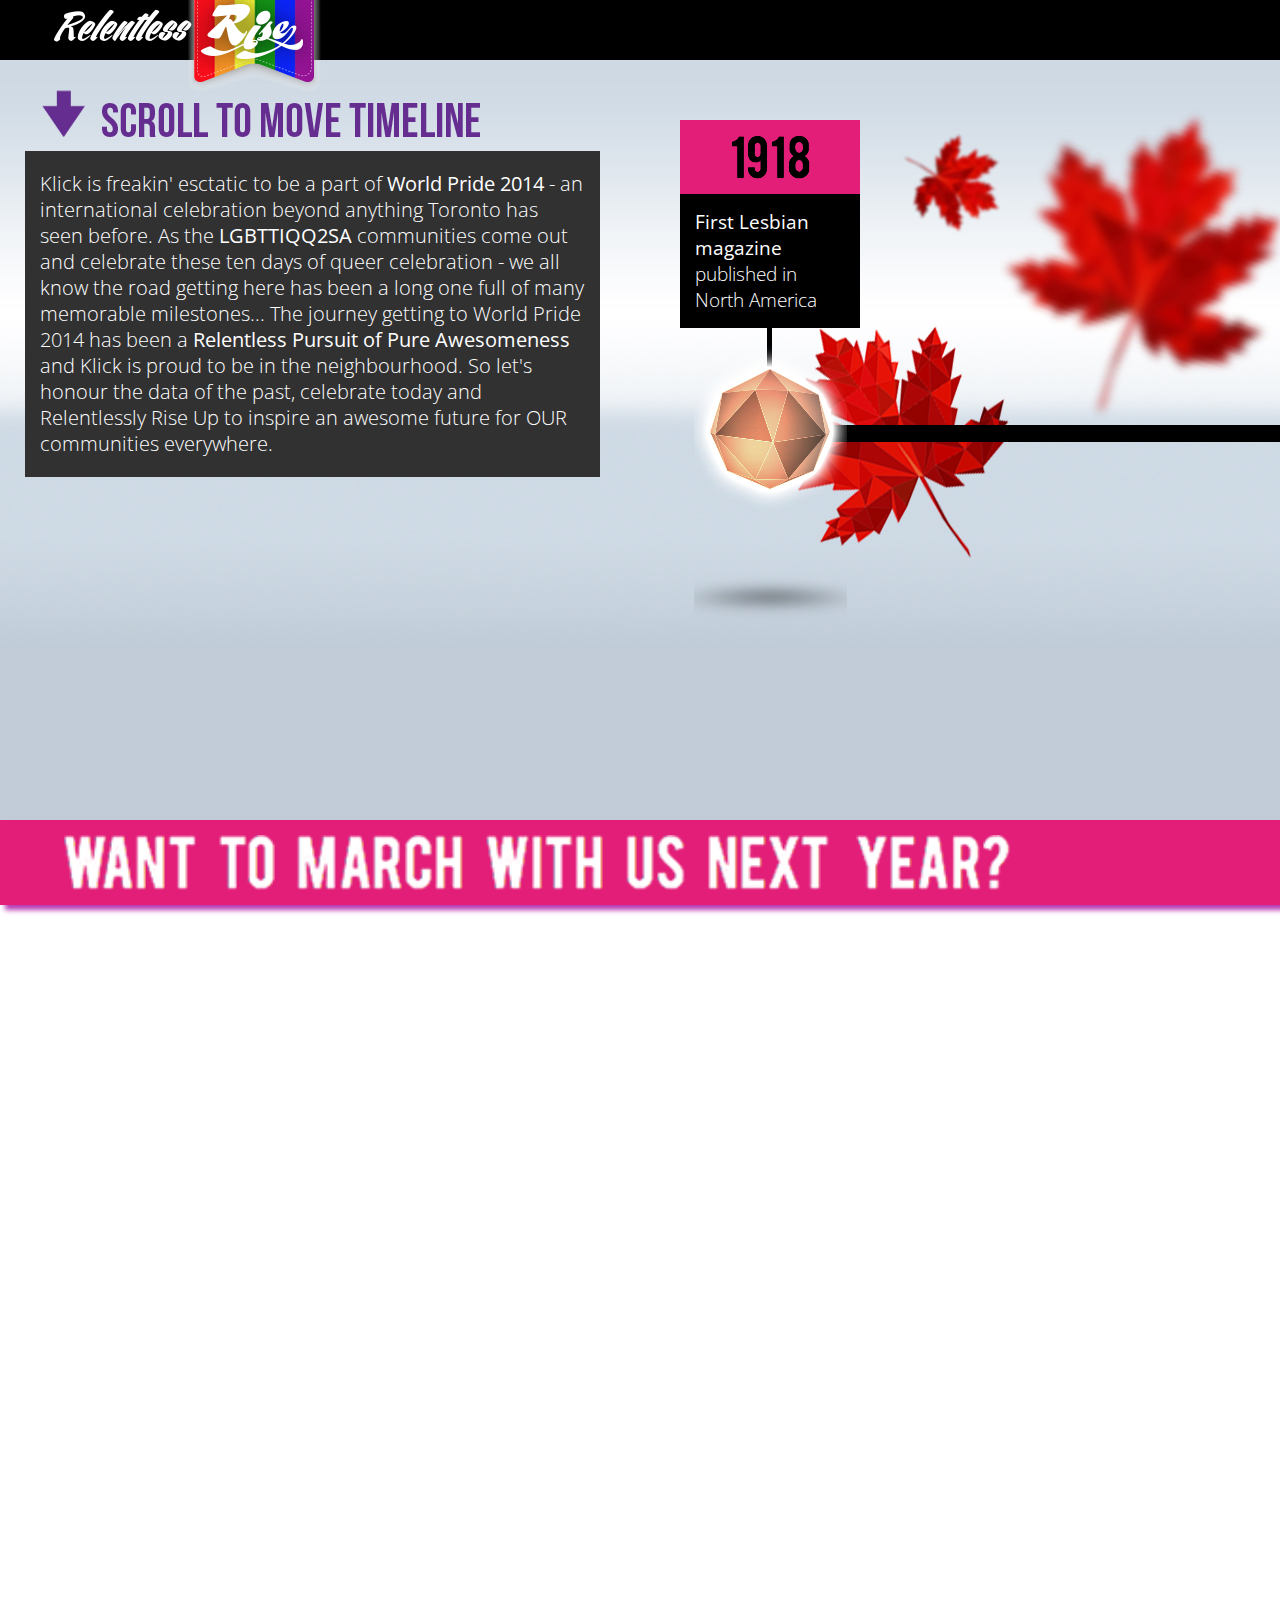
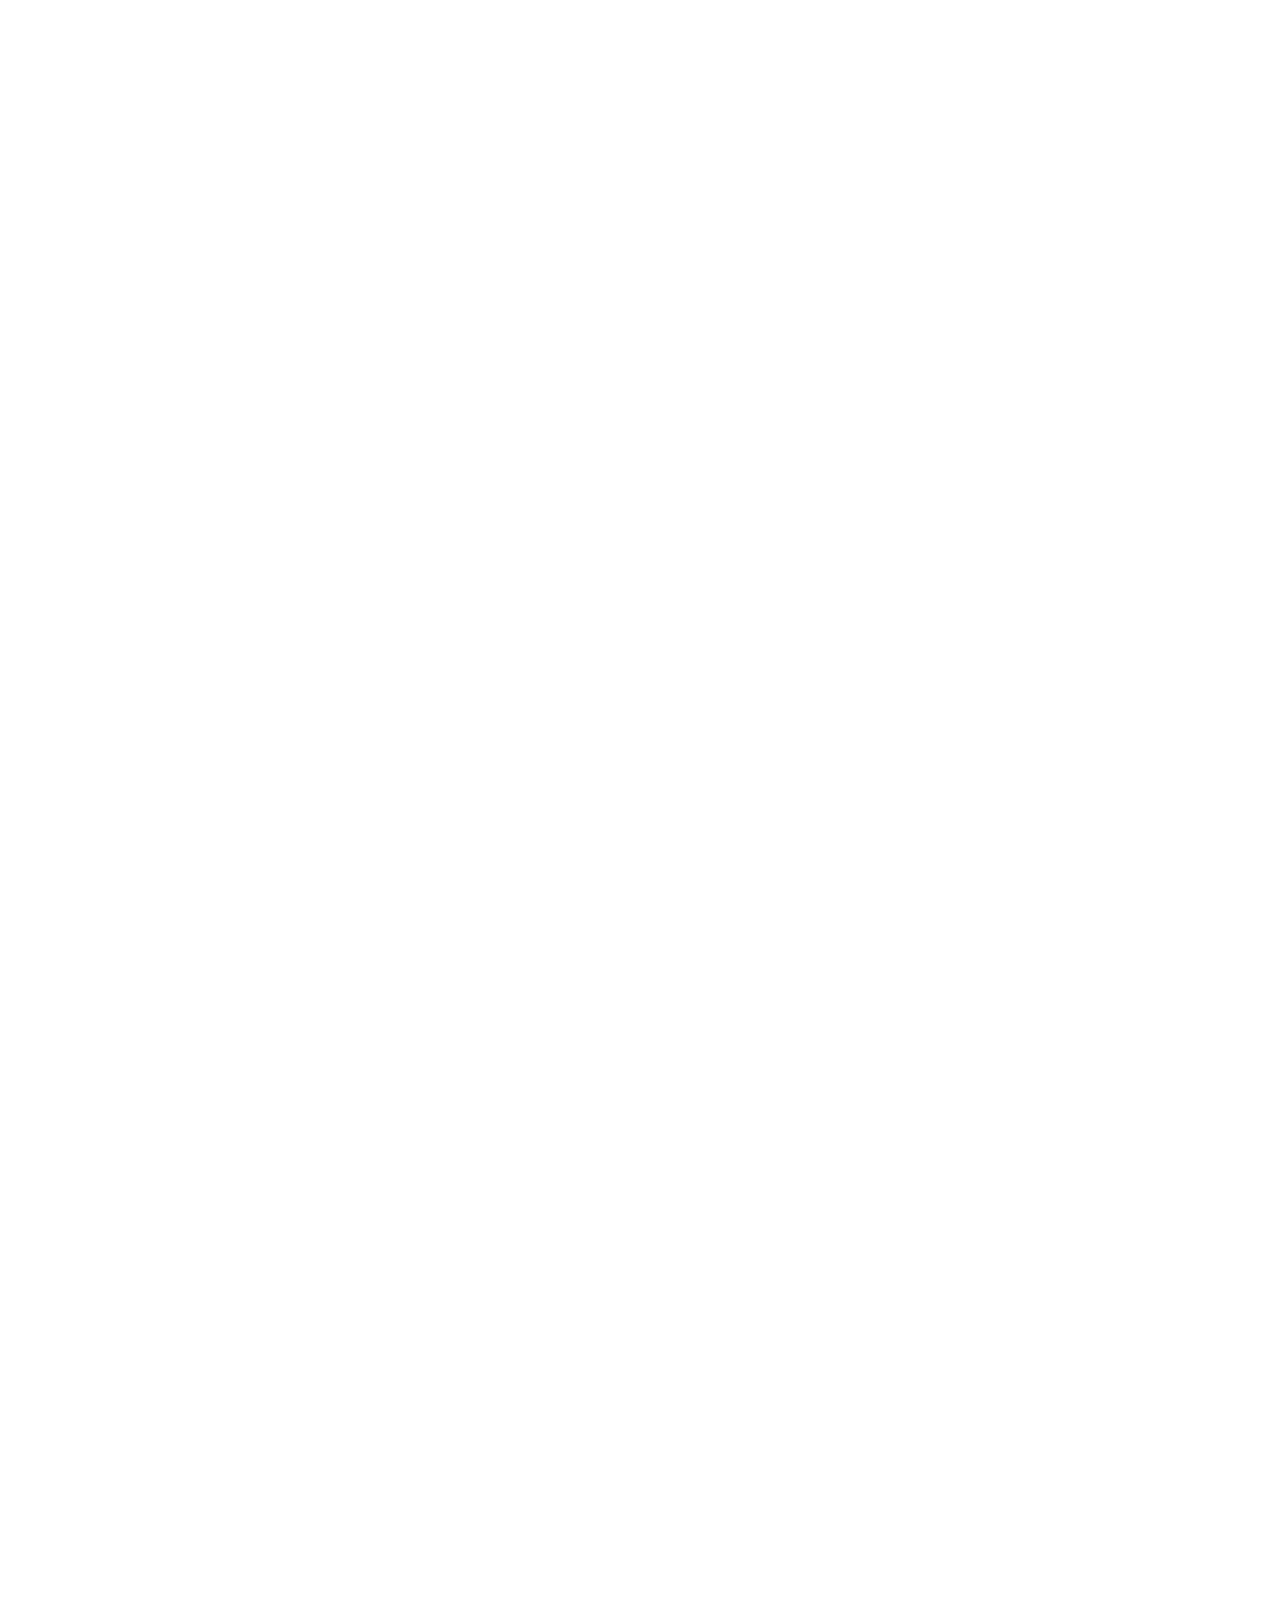
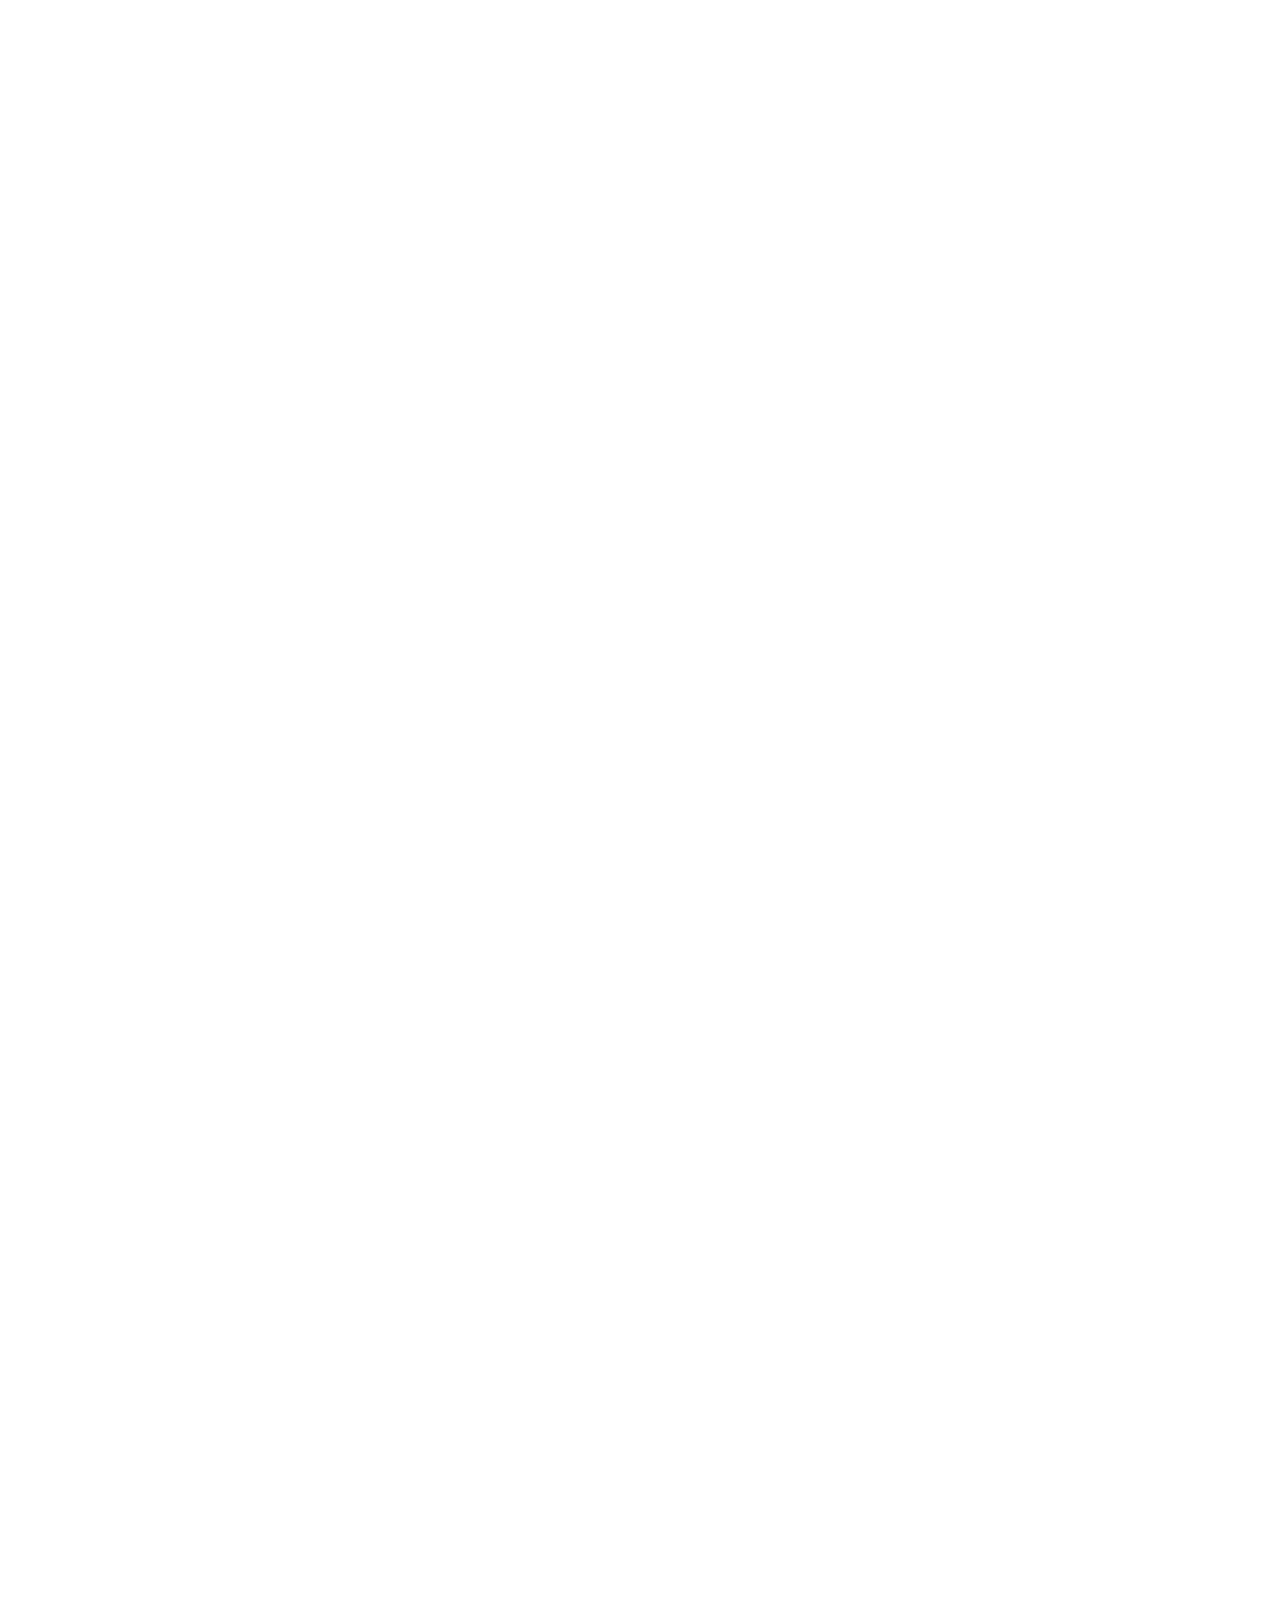
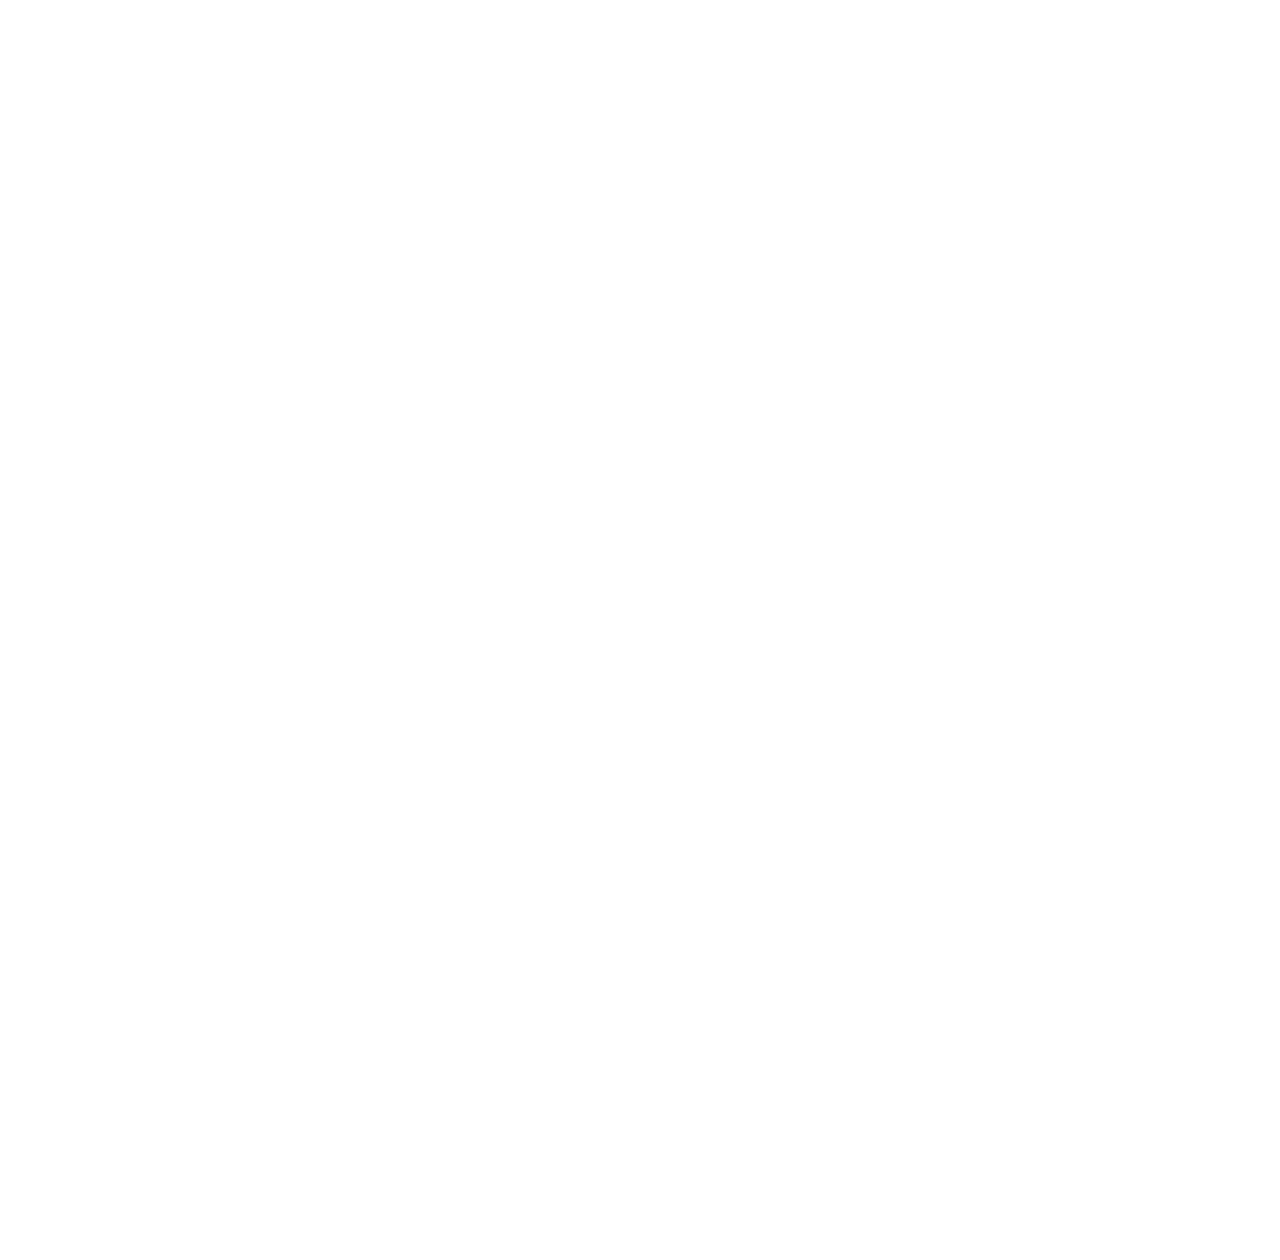
<file: new/index.html>
<!DOCTYPE html>
<html>
	<head>
		<title>Relentless Rise</title>

	<meta name="viewport" content="width=device-width, initial-scale=1, maximum-scale=1, user-scalable=0"/>

	<link href='http://fonts.googleapis.com/css?family=Open+Sans:400,300' rel='stylesheet' type='text/css'>

	<script type="text/javascript" src="libs/jquery.min.js"></script>
	<script type="text/javascript" src="libs/jquery.jInvertScroll.js"></script>

	<style>

		body {
				margin: 60px auto 0px auto ;
				background-image: url(images/1440.jpg) ;
				background-attachment: fixed;
			}

		.banner {
					height: 60px;
					width: 100%;
    				margin: 0 auto;
    				position: fixed;
    				left: 0;
    				top:0;
    				padding: 0;
    				background-color: #000000;

				}

		.p-wrapper {
						position: absolute;
						left: 25px;
						top: 70px;
						width: 575px;
						margin-top: -55px;
					}

		.p-container {
						background-color: #313132;
						color: #ffffff;
						font-size: 20px;
						font-family: 'Open Sans';
						font-weight: 300;
						line-height: 130%;
						padding: 20px 15px;
						
					}

		.horizon-scroll {
							position: fixed;
							top: 60px;
							z-index: 1;
							width: 6685px;
						}

		.middle-scroll {
							position: fixed;
							top: 60px;
							z-index: 500;
							width: 8914px;
						}

		.front-scroll {
						position: fixed;
						top: 60px;
						z-index: 1000;
						width: 13371px;
					
						}

		.footer {
					height: 60px;
					width: 100%;
    				margin: 0 auto;
    				position: fixed;
    				left: 0;
    				bottom:0;
    				padding: 0 0 20px 0;
    				background-color: #730067;
    				z-index: 5000;
				}

		.button {
					margin-left: auto;
					margin-right: auto;
					width: 100%;
					padding: 15px 0;
					background-color: #e21e79;
					box-shadow: 5px 5px 5px #b83ab3;
		}

		.button #joinButton {
			background: url('../images/u537-4.png') no-repeat;
			background-size: contain;
			display: block;
			width: 90%;
			margin: 0 5%;
			height: 55px;

		}

		.data-point {
						width: 180px;
						position: absolute;
						top: 60px;
					}

		.horizon-pngs {
						position: absolute;
						top: 60px;

					}

		.middle-pngs {
						position: absolute;
						top: 60px;

					}

		.year {
				background-color: #e21e79;
				padding: 15px 0;
				}

		.description {
						background-color: #000000;
						padding: 15px 15px;
						font-size: 19px;
						font-family: 'Open Sans';
						font-weight: 300;
						color: #ffffff;
					}

		.filler {
					width: 600px;
		}



		
		
	</style>
		
	</head>
	<body>

		<div class="banner">
			<div>
				<img src="images/top_logo.png" />
			</div>
		</div>



		<div class="horizon-scroll">
			<div class="horizon-pngs" style="top: 40px; left: 1000px;">
				<img src="images/leaf_blur.png">
			</div>
			<div class="horizon-pngs" style="top: 70px; left: 900px;">
				<img src="images/leaf_blur118x118.png">
			</div>
			<div class="horizon-pngs" style="top: 120px; left: 1900px;">
				<img src="images/thing_big_blur.png">
			</div>
			<div class="horizon-pngs" style="top: 70px; left: 2500px;">
				<img src="images/leaf_blur118x118.png">
			</div>
			<div class="horizon-pngs" style="top: 40px; left: 3000px;">
				<img src="images/leaf_blur.png">
			</div>
			<div class="horizon-pngs" style="top: 120px; left: 3650px;">
				<img src="images/thing_big_blur.png">
			</div>
			<div class="horizon-pngs" style="top: 0px; left: 2900px;">
				<img src="images/constellar.png">
			</div>
			<div class="horizon-pngs" style="top: 20px; left: 4000px;">
				<img src="images/mountain2.png">
			</div>

			
		</div>



		<div class="middle-scroll">
			<div class="middle-pngs" style="top: 250px; left: 750px;">
				<img src="images/leaf_crisp.png">
			</div>
			<div class="middle-pngs" style="top: 40px; left: 2100px;">
				<img src="images/thing.png">
			</div>
			<div class="middle-pngs" style="top: 120px; left: 2500px;">
				<img src="images/thing.png">
			</div>
			<div class="middle-pngs" style="top: 250px; left: 3500px;">
				<img src="images/leaf_crisp.png">
			</div>
			<div class="middle-pngs" style="top: 150px; left: 5500px;">
				<img src="images/mountain.png">
			</div>
			<div class="middle-pngs" style="top: 130px; left: 6900px;">
				<img src="images/rainbow_thing.png">
			</div>
			<div class="middle-pngs" style="top: 125px; left: 7150px;">
				<img src="images/rainbow_thing4.png">
			</div>
			<div class="middle-pngs" style="top: 300px; left: 8350px;">
				<img src="images/rainbow_thing2.png">
			</div>

		</div>




		<div class="front-scroll">


			<div class="p-wrapper">
				<div>
					<img src="images/arrow-side.png" style="float:left;" />
					<img src="images/scroll-text.png" style="float:left;" />
				</div>
				<div style="clear:both;"></div>
				<div class="p-container">
					Klick is freakin' esctatic to be a part of <b>World Pride 2014</b> - an international celebration beyond anything Toronto has seen before.  As the <b>LGBTTIQQ2SA</b> communities come out and celebrate these ten days of queer celebration - we all know the road getting here has been a long one full of many memorable milestones... The journey getting to World Pride 2014 has been a <b>Relentless Pursuit of Pure Awesomeness</b> and Klick is proud to be in the neighbourhood.  So let's honour the data of the past, celebrate today and Relentlessly Rise Up to inspire an awesome future for OUR communities everywhere.
				</div>

			</div>

			<div style="background-color: #000; position: absolute; left: 770px; top: 365px; width: 11900px; height: 17px;"></div>

			<div class="data-point" style="left: 680px;">
				<div class="year">
					<img src="images/1918.png" style="display:block; margin-left:auto; margin-right:auto;"/>
				</div>
				<div class="description">
					<b>First Lesbian magazine</b> published in North America
				</div>
				<img src="images/node.png" style="display:block; margin-left:auto; margin-right:auto;" />
			</div>

			<div class="data-point" style="left: 1360px;">
				<div class="year">
					<img src="images/1949.png" style="display:block; margin-left:auto; margin-right:auto;"/>
				</div>
				<div class="description">
					Jim Egan calls for <b>reformation</b> of Canadian homosexual laws
				</div>
				<img src="images/node.png" style="display:block; margin-left:auto; margin-right:auto;" />
			</div>

			<div class="data-point" style="left: 1900px;">
				<div class="year">
					<img src="images/1964.png" style="display:block; margin-left:auto; margin-right:auto;"/>
				</div>
				<div class="description">
					Canada's <b>first gay-positive organization</b>, ASK, established
				</div>
				<img src="images/node.png" style="display:block; margin-left:auto; margin-right:auto;" />
			</div>

			<div class="data-point" style="left: 2400px;">
				<div class="year">
					<img src="images/1965.png" style="display:block; margin-left:auto; margin-right:auto;"/>
				</div>
				<div class="description">
					<b>Last person</b> in Canada imprisoned for homosexuality
				</div>
				<img src="images/node.png" style="display:block; margin-left:auto; margin-right:auto;" />
			</div>

			<div class="data-point" style="left: 3000px; top: 85px;">
				<div class="year">
					<img src="images/1969.png" style="display:block; margin-left:auto; margin-right:auto;"/>
				</div>
				<div class="description">
					Canada <b>decriminalizes</b> homosexuality
				</div>
				<img src="images/node.png" style="display:block; margin-left:auto; margin-right:auto;" />
			</div>

			<div class="data-point" style="left: 3500px; top: 85px;">
				<div class="year">
					<img src="images/1971.png" style="display:block; margin-left:auto; margin-right:auto;"/>
				</div>
				<div class="description">
					<b>We Demand</b>: Canada's first gay public protest
				</div>
				<img src="images/node.png" style="display:block; margin-left:auto; margin-right:auto;" />
			</div>

			<div class="data-point" style="left: 4000px;">
				<div class="year">
					<img src="images/1973.png" style="display:block; margin-left:auto; margin-right:auto;"/>
				</div>
				<div class="description">
					Homosexuality is de-listed as a mental illness in the DSM
				</div>
				<img src="images/node.png" style="display:block; margin-left:auto; margin-right:auto;" />
			</div>

			<div class="data-point" style="left: 4500px;">
				<div class="year">
					<img src="images/1975.png" style="display:block; margin-left:auto; margin-right:auto;"/>
				</div>
				<div class="description">
					The Aquarius bathhouse in Montreal is <b>firebombed</b>
				</div>
				<img src="images/node.png" style="display:block; margin-left:auto; margin-right:auto;" />
			</div>

			<div class="data-point" style="left: 5200px; top: 35px;">
				<div class="year">
					<img src="images/1981.png" style="display:block; margin-left:auto; margin-right:auto;"/>
				</div>
				<div class="description">
					<b>Bathhouse Raids</b> in Toronto gives birth to the <b>first Toronto Pride Parade</b>
				</div>
				<img src="images/node.png" style="display:block; margin-left:auto; margin-right:auto;" />
			</div>

			<div class="data-point" style="left: 5800px; width: 271px;">
				<div class="year">
					<img src="images/1984.png" style="display:block; margin-left:auto; margin-right:auto;"/>
				</div>
				<div class="description">
					Pink Triangle Press launches <b>Gay and Lesbian newspaper</b> <i>Xtra!</i> in Toronto
				</div>
				<img src="images/node.png" style="display:block; margin-left:auto; margin-right:auto;" />
			</div>

			<div class="data-point" style="left: 6600px; width: 320px; top: 32px;">
				<div class="year">
					<img src="images/1995.png" style="display:block; margin-left:auto; margin-right:auto;"/>
				</div>
				<div class="description">
					Human Rights Tribunal rules Charter of Rights and Freedom's "freedom from discrimination under law" should include sexual orientation
				</div>
				<img src="images/node.png" style="display:block; margin-left:auto; margin-right:auto;" />
			</div>

			<div class="data-point" style="left: 7100px; top: 28px;">
				<div class="year">
					<img src="images/1996.png" style="display:block; margin-left:auto; margin-right:auto;"/>
				</div>
				<div class="description">
					Bill C-33: sexual orientation added to the <b>Canadian Human Rights Act</b>
				</div>
				<img src="images/node.png" style="display:block; margin-left:auto; margin-right:auto;" />
			</div>

			<div class="data-point" style="left: 7600px; width: 220px; top: 55px;">
				<div class="year">
					<img src="images/1998.png" style="display:block; margin-left:auto; margin-right:auto;"/>
				</div>
				<div class="description">
					Glen Murray becomes <b>Canada's first openly gay mayor</b> of a major city
				</div>
				<img src="images/node.png" style="display:block; margin-left:auto; margin-right:auto;" />
			</div>

			<div class="data-point" style="left: 8050px; top: 52px; width: 200px;">
				<div class="year">
					<img src="images/1999.png" style="display:block; margin-left:auto; margin-right:auto;"/>
				</div>
				<div class="description">
					George Smitherman becomes <b>Ontario's first openly gay MPP</b>
				</div>
				<img src="images/node.png" style="display:block; margin-left:auto; margin-right:auto;" />
			</div>

			<div class="data-point" style="left: 8500px; top: 102px;">
				<div class="year">
					<img src="images/2000.png" style="display:block; margin-left:auto; margin-right:auto;"/>
				</div>
				<div class="description">
					<b>Pussy Palace Raids</b> in Toronto
				</div>
				<img src="images/node.png" style="display:block; margin-left:auto; margin-right:auto;" />
			</div>

			<div class="data-point" style="left: 9100px; top: 25px;">
				<div class="year">
					<img src="images/2005.png" style="display:block; margin-left:auto; margin-right:auto;"/>
				</div>
				<div class="description">
					Civil Marriage Act: <b>Legalization of same-sex marriage across Canada
				</div>
				<img src="images/node.png" style="display:block; margin-left:auto; margin-right:auto;" />
			</div>

			<div class="data-point" style="left: 9800px; top: 25px;">
				<div class="year">
					<img src="images/2012.png" style="display:block; margin-left:auto; margin-right:auto;"/>
				</div>
				<div class="description">
					Bill 13: Ontario passes anti-bullying bill, <b>GSA support</b> for all the schools
				</div>
				<img src="images/node.png" style="display:block; margin-left:auto; margin-right:auto;" />
			</div>

			<div class="data-point" style="left: 10200px; width: 271px; top: 20px;">
				<div class="year">
					<img src="images/2012.png" style="display:block; margin-left:auto; margin-right:auto;"/>
				</div>
				<div class="description">
					<b>Toby's Law</b>: Ontario Provincial Human Rights Code amended to include gender identity and gender expression
				</div>
				<img src="images/node.png" style="display:block; margin-left:auto; margin-right:auto;" />
			</div>

			<div class="data-point" style="left: 10750px; top: 20px;">
				<div class="year">
					<img src="images/2013.png" style="display:block; margin-left:auto; margin-right:auto;"/>
				</div>
				<div class="description">
					Kathleen Wynne becomes <b>Canada's first openly lesbian premier</b>
				</div>
				<img src="images/node.png" style="display:block; margin-left:auto; margin-right:auto;" />
			</div>

			<div class="data-point" style="left: 11700px; width: 271px;">
				<div class="year">
					<img src="images/2014.png" style="display:block; margin-left:auto; margin-right:auto;"/>
				</div>
				<div class="description">
					Toronto hosts <b>WorldPride</b>!
				</div>
				<img src="images/world.png" style="display:block; margin-left:auto; margin-right:auto;" />
			</div>

			<div class="data-point" style="left: 12200px;">
				<div class="year">
					<img src="images/u747-4.png" style="display:block; margin-left:auto; margin-right:auto;"/>
				</div>
				<div class="description">
					Gender identity to be delisted as a mental illness in the DSM?
				</div>
				<img src="images/node.png" style="display:block; margin-left:auto; margin-right:auto;" />
			</div>

			<div class="data-point" style="left: 12500px; padding-right: 600px; width: 271px;">
				<div class="year">
					<img src="images/u747-4.png" style="display:block; margin-left:auto; margin-right:auto;"/>
				</div>
				<div class="description">
					Gender identity and Gender expression to be added to the Canadian Human Rights Act?
				</div>
				<img src="images/node.png" style="display:block; margin-left:auto; margin-right:auto;" />
			</div>

			<div class="filler">
			</div>

		</div>
		

		<div class="footer">
			<div class="button">
				<a href="http://careers.klick.com" target="_blank" id="joinButton">
				</a>
			</div>
		</div>

	    <script type="text/javascript">
	    (function($) {
	        $.jInvertScroll(['div.front-scroll'],        // an array containing the selector(s) for the elements you want to animate
	            {
	            height: 6000,                   // optional: define the height the user can scroll, otherwise the overall length will be taken as scrollable height
	            onScroll: function(percent) {   //optional: callback function that will be called when the user scrolls down, useful for animating other things on the page
	                console.log(percent);
	            }
	        });
	    }(jQuery));
	    </script>

	    <script type="text/javascript">
	    (function($) {
	        $.jInvertScroll(['div.horizon-scroll'],        // an array containing the selector(s) for the elements you want to animate
	            {
	            height: 6000,                   // optional: define the height the user can scroll, otherwise the overall length will be taken as scrollable height
	            onScroll: function(percent) {   //optional: callback function that will be called when the user scrolls down, useful for animating other things on the page
	                console.log(percent);
	            }
	        });
	    }(jQuery));
	    </script>

	    <script type="text/javascript">
	    (function($) {
	        $.jInvertScroll(['div.middle-scroll'],        // an array containing the selector(s) for the elements you want to animate
	            {
	            height: 6000,                   // optional: define the height the user can scroll, otherwise the overall length will be taken as scrollable height
	            onScroll: function(percent) {   //optional: callback function that will be called when the user scrolls down, useful for animating other things on the page
	                console.log(percent);
	            }
	        });
	    }(jQuery));
	    </script>


	</body>
</html>
</file>
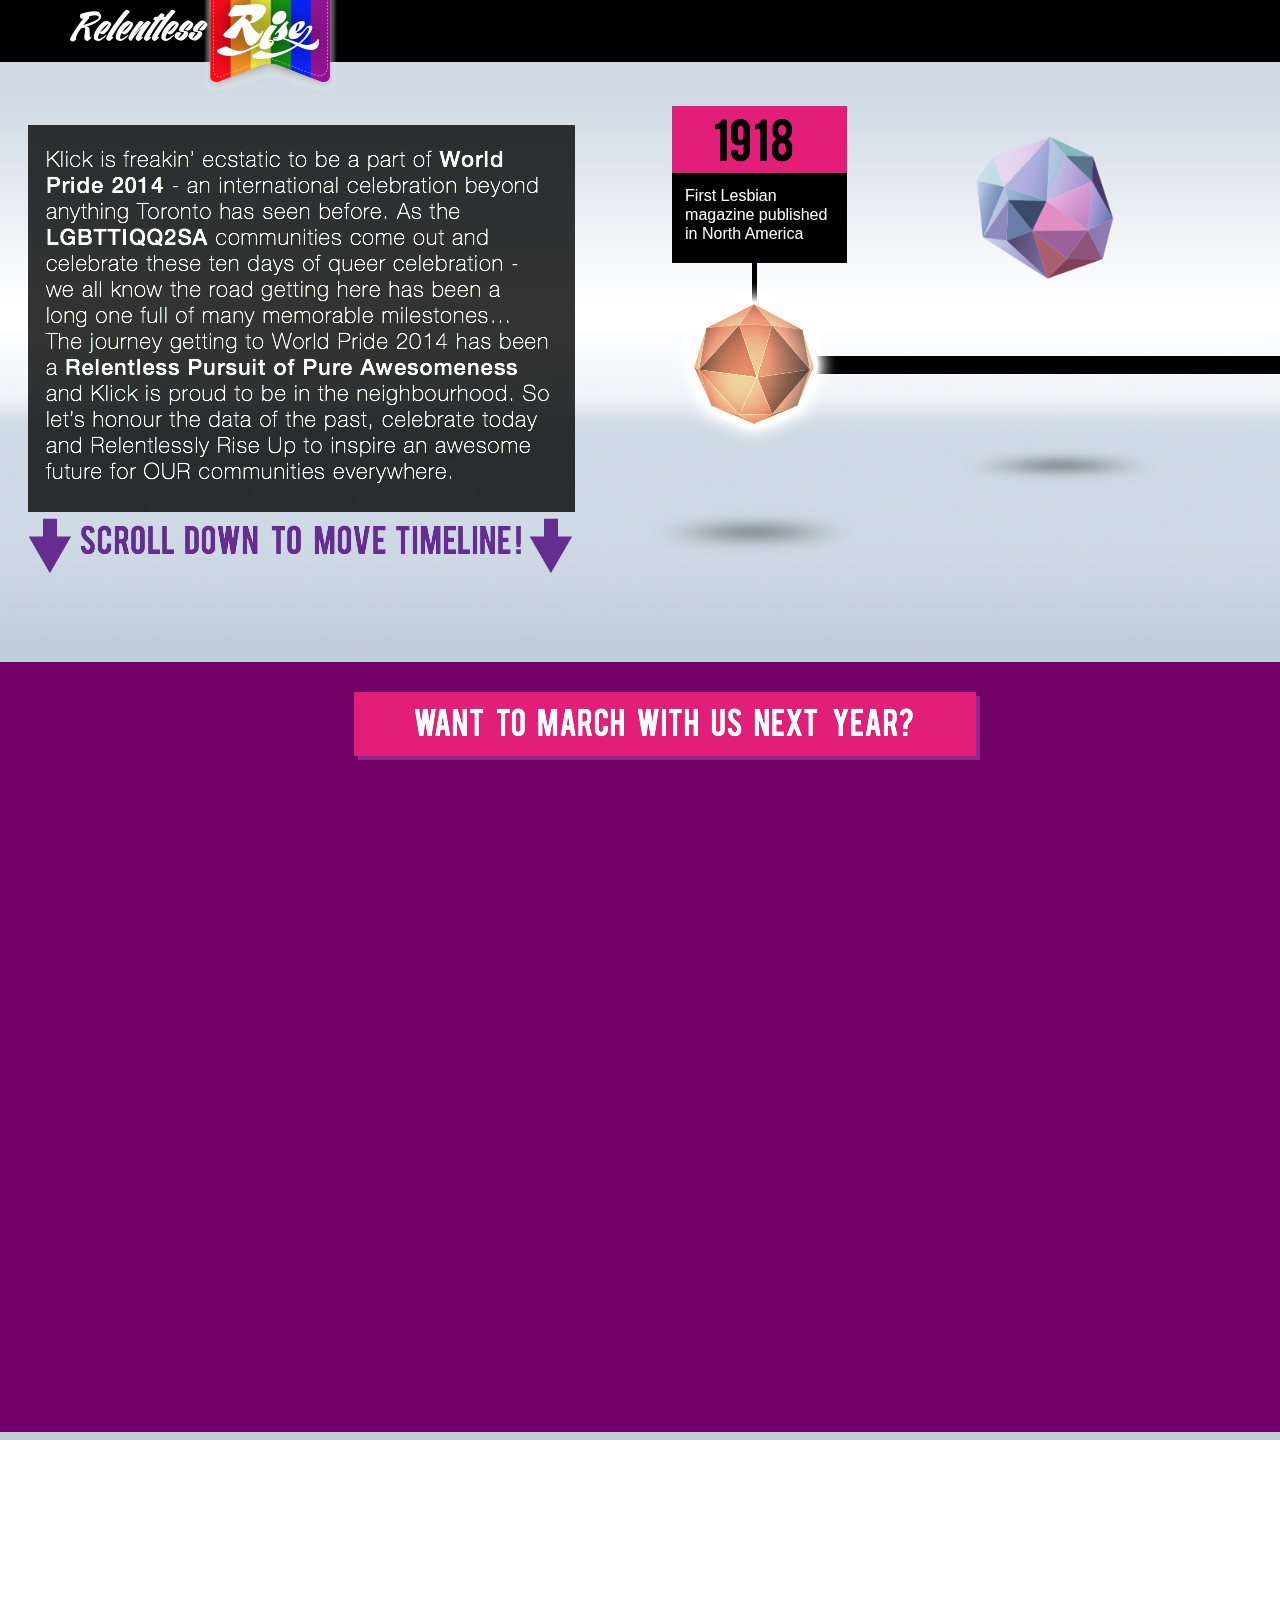
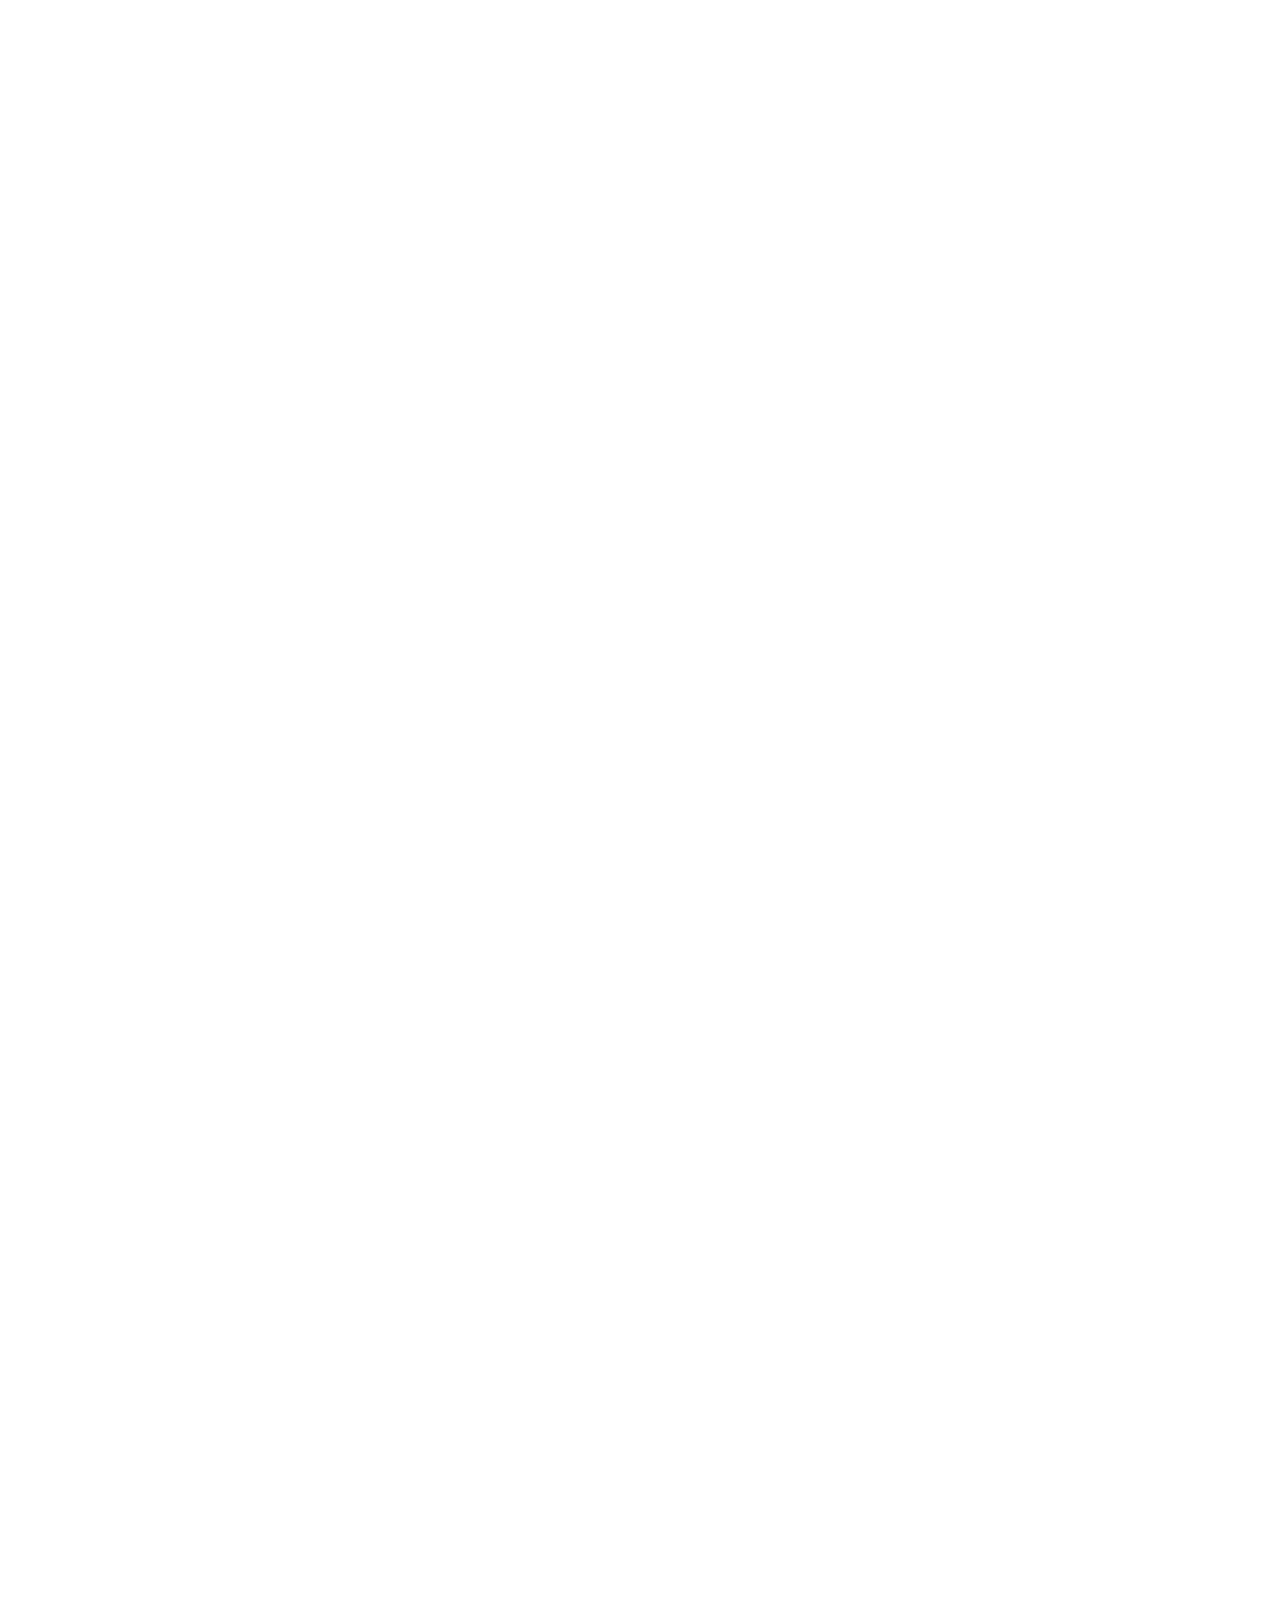
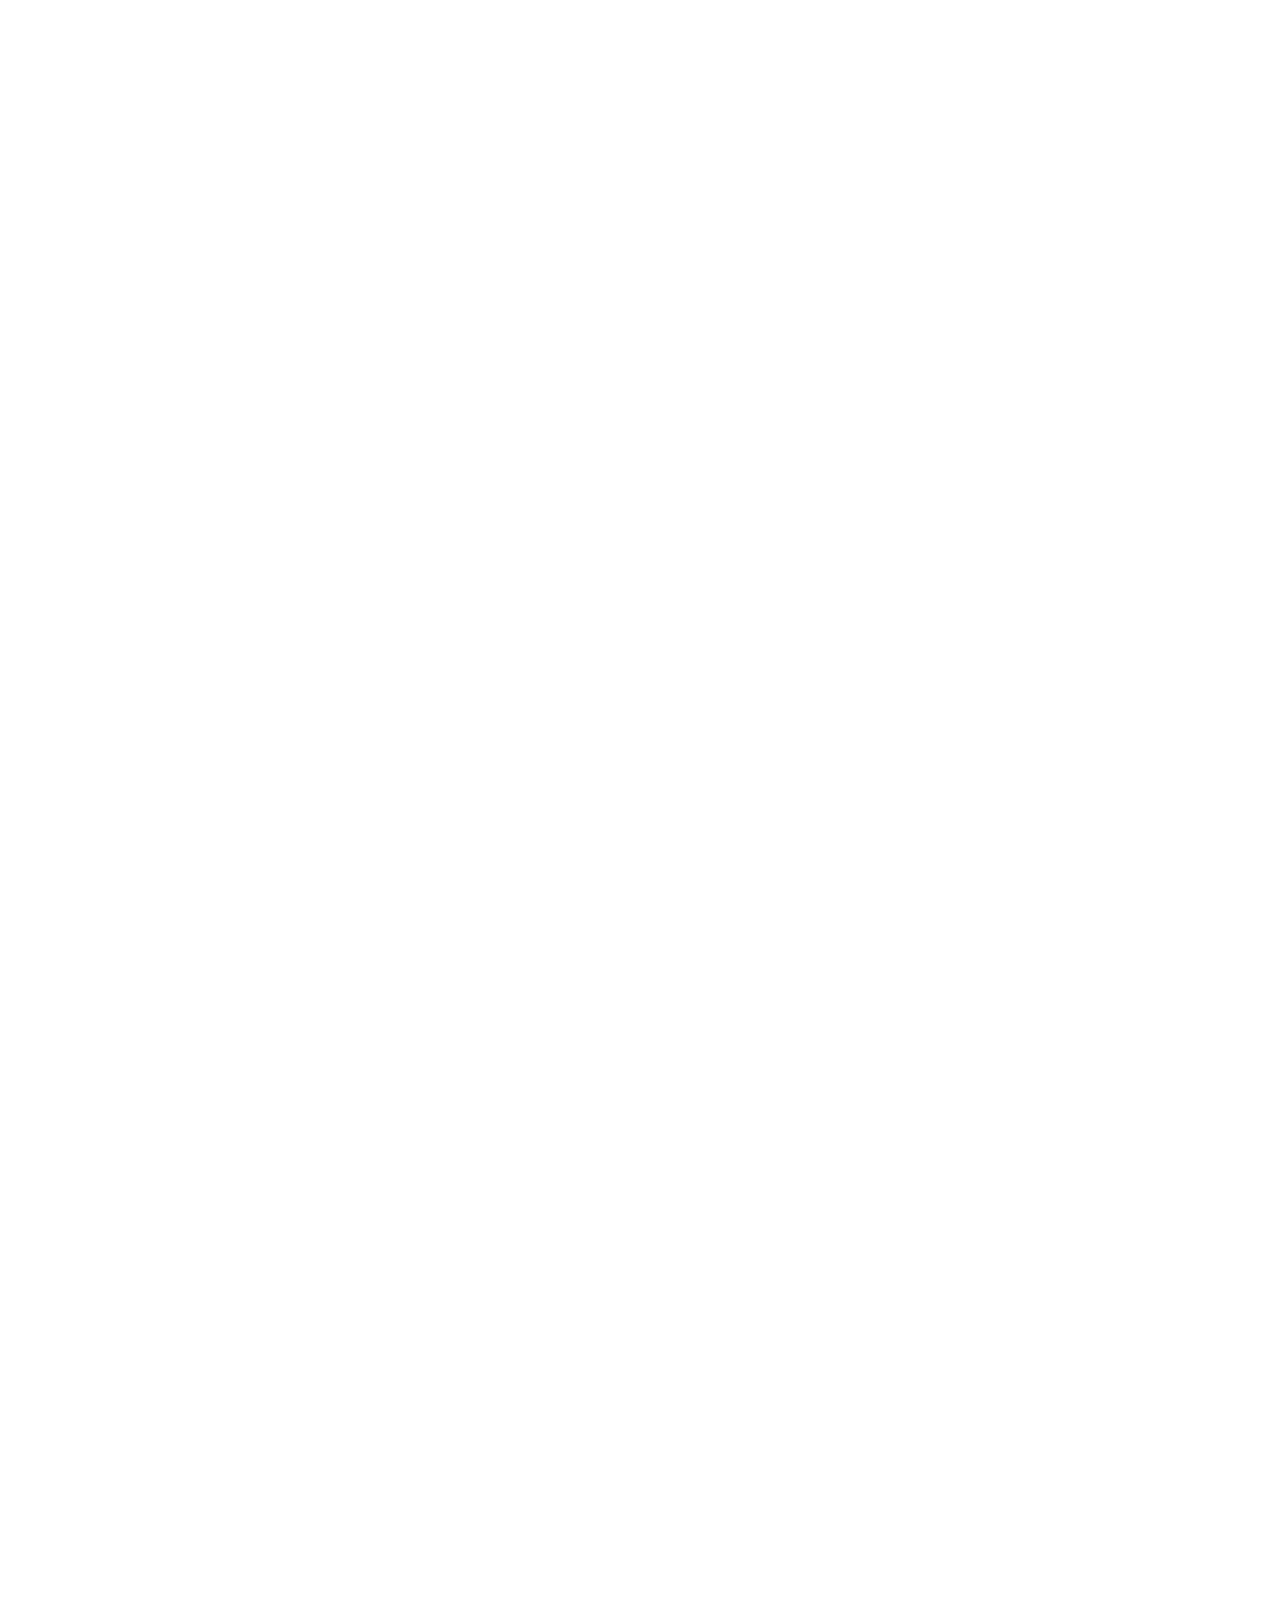
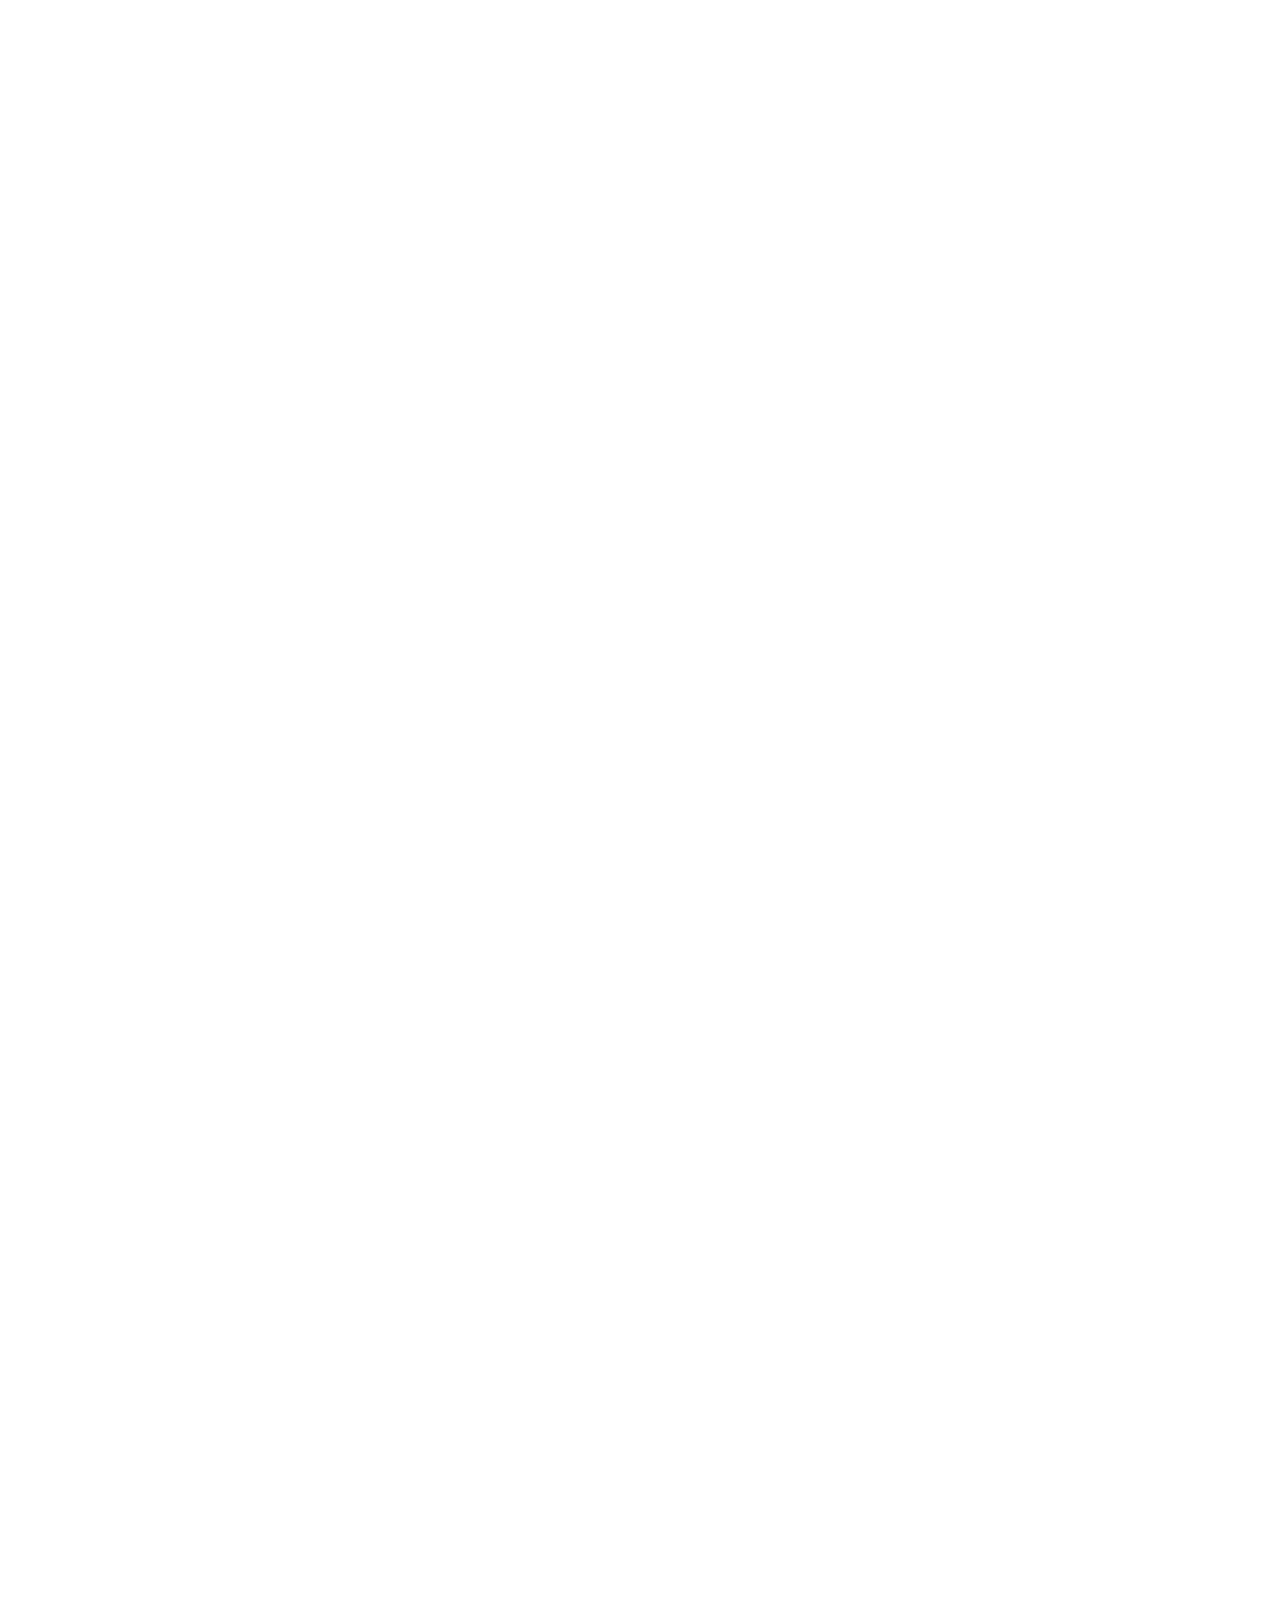
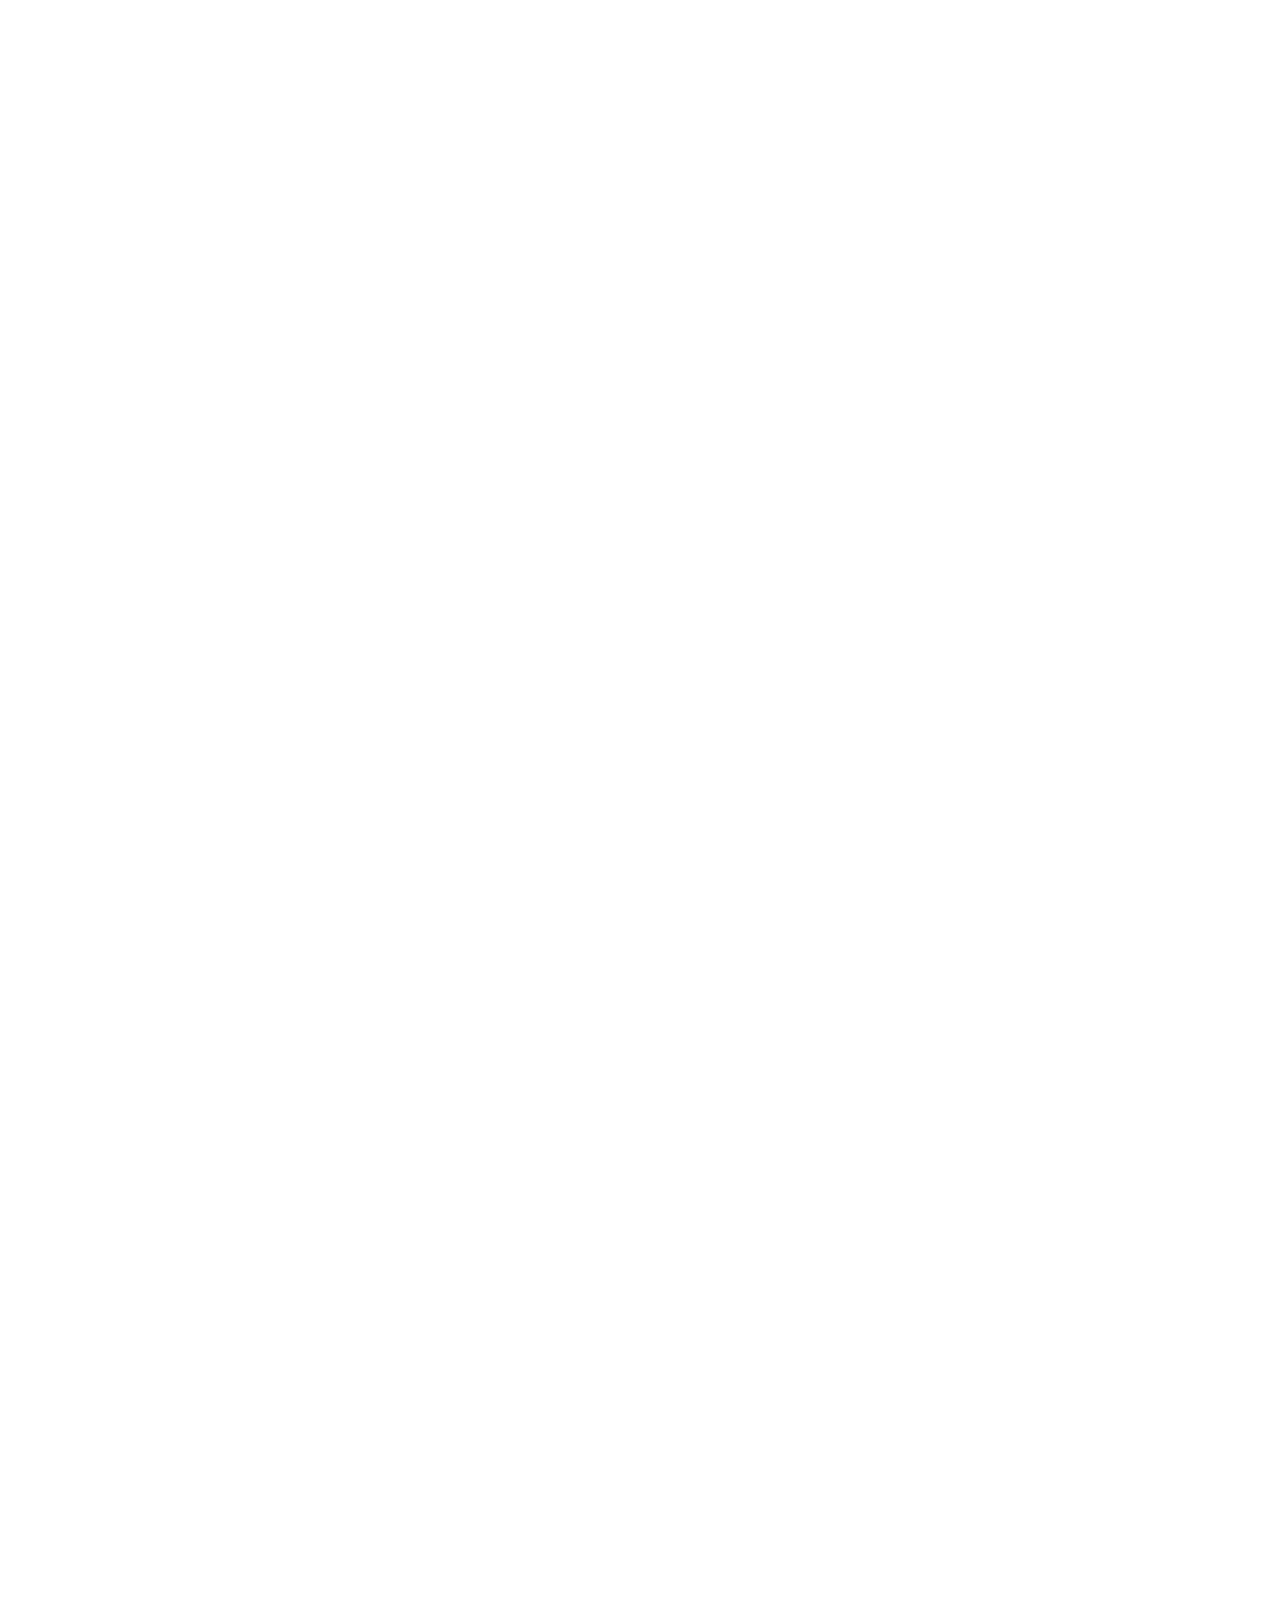
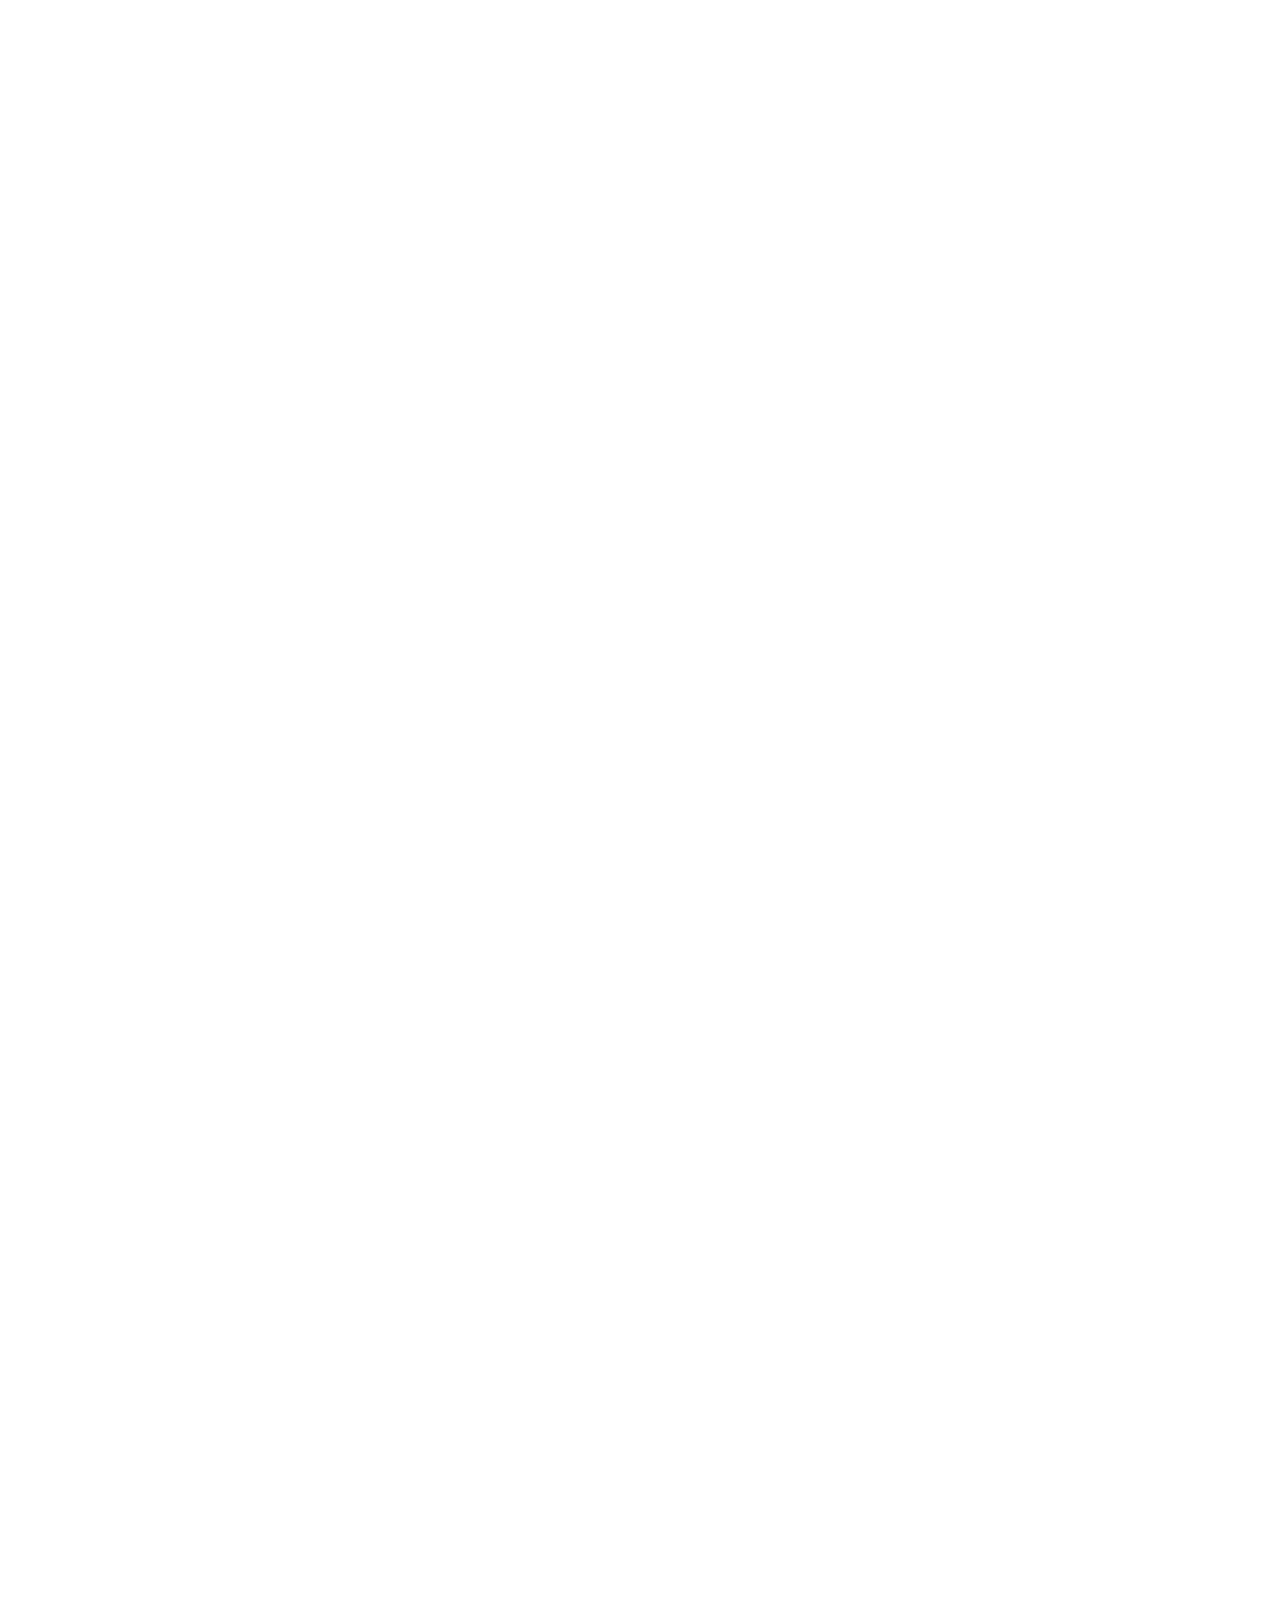
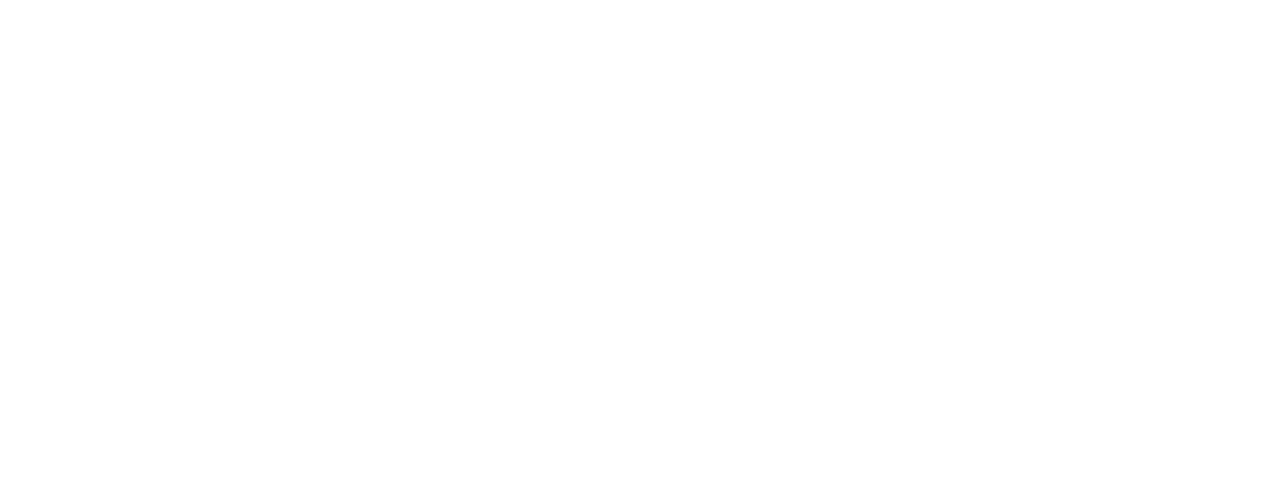
<file: prototype/index.html>
<!DOCTYPE html>
<html class="html">
 <head>

  <script type="text/javascript">
   if(typeof Muse == "undefined") window.Muse = {}; window.Muse.assets = {"required":["jquery-1.8.3.min.js", "museutils.js", "jquery.scrolleffects.js", "index.css"], "outOfDate":[]};
</script>
  
  <meta http-equiv="Content-type" content="text/html;charset=UTF-8"/>
  <meta name="generator" content="2014.0.0.264"/>
  <title>Home</title>
  <!-- CSS -->
  <link rel="stylesheet" type="text/css" href="css/site_global.css?208753328"/>
  <link rel="stylesheet" type="text/css" href="css/index.css?257751486" id="pagesheet"/>
  <!-- Other scripts -->
  <script type="text/javascript">
   document.documentElement.className += ' js';
</script>
   </head>
 <body>

  <div class="clearfix" id="page"><!-- column -->
   <div class="position_content" id="page_position_content">
    <div class="clip_frame mse_pre_init" id="u79"><!-- image -->
     <img class="block" id="u79_img" src="images/1440.jpg" alt="" width="1440" height="1440"/>
    </div>
    <div class="browser_width" id="u531-bw">
     <div class="pinned-colelem" id="u531"><!-- simple frame --></div>
    </div>
    <div class="clip_frame pinned-colelem" id="u538"><!-- image -->
     <img class="block" id="u538_img" src="images/top_logo.png" alt="" width="373" height="139"/>
    </div>
    <div class="clip_frame mse_pre_init" id="u551"><!-- image -->
     <img class="block" id="u551_img" src="images/thing.png" alt="" width="313" height="591"/>
    </div>
    <div class="mse_pre_init" id="u141"><!-- simple frame --></div>
    <div class="mse_pre_init" id="u137"><!-- simple frame --></div>
    <div class="colelem" id="pu522"><!-- inclusion -->
     <div id="u522"><!-- simple frame --></div>
     <div class="clearfix" id="pu523-10"><!-- group -->
      <img class="grpelem" id="u523-10" alt="Klick is freakin’ ecstatic to be a part of World Pride 2014 &#45; an international celebration beyond anything Toronto has seen before. As the LGBTTIQQ2SA communities come out and celebrate these ten days of queer celebration &#45; we all know the road getting here has been a long one full of many memorable milestones… The journey getting to World Pride 2014 has been a Relentless Pursuit of Pure Awesomeness and Klick is proud to be in the neighbourhood. So let’s honour the data of the past, celebrate today and Relentlessly Rise Up to inspire an awesome future for OUR communities everywhere." width="505" height="338" src="images/u523-10.png"/><!-- rasterized frame -->
     </div>
    </div>
    <div class="clearfix colelem" id="pu131"><!-- group -->
     <div class="clip_frame mse_pre_init" id="u131"><!-- image -->
      <img class="block" id="u131_img" src="images/node.png" alt="" width="222" height="316"/>
     </div>
     <img class="mse_pre_init" id="u142-4" alt="1918" width="150" height="62" src="images/u142-4.png"/><!-- rasterized frame -->
     <div class="clearfix mse_pre_init" id="u144-4"><!-- content -->
      <p>First Lesbian magazine published in North America</p>
     </div>
     <div class="mse_pre_init" id="u145"><!-- simple frame --></div>
     <div class="mse_pre_init" id="u146"><!-- simple frame --></div>
    </div>
    <div class="clip_frame mse_pre_init" id="u820"><!-- image -->
     <img class="block" id="u820_img" src="images/arrow_down.png" alt="" width="43" height="55"/>
    </div>
    <div class="clip_frame mse_pre_init" id="u826"><!-- image -->
     <img class="block" id="u826_img" src="images/arrow_down.png" alt="" width="43" height="55"/>
    </div>
    <img class="mse_pre_init" id="u813-4" alt="SCROLL DOWN TO MOVE TIMELINE !" width="546" height="79" src="images/u813-4.png"/><!-- rasterized frame -->
    <div class="browser_width" id="u533-bw">
     <div class="pinned-colelem" id="u533"><!-- simple frame --></div>
    </div>
    <div class="pinned-colelem" id="u536"><!-- simple frame --></div>
    <div class="pinned-colelem" id="u810"><!-- simple frame --></div>
    <img class="pinned-colelem" id="u537-4" alt="WANT TO MARCH WITH US NEXT YEAR?" width="602" height="78" src="images/u537-4.png"/><!-- rasterized frame -->
    <div class="clip_frame mse_pre_init" id="u777" data-mu-ie-matrix="progid:DXImageTransform.Microsoft.Matrix(M11=0.8192,M12=0.5736,M21=-0.5736,M22=0.8192,SizingMethod='auto expand')" data-mu-ie-matrix-dx="-45" data-mu-ie-matrix-dy="-45"><!-- image -->
     <img class="block" id="u777_img" src="images/leaf_crisp.png" alt="" width="228" height="228"/>
    </div>
    <div class="clip_frame mse_pre_init" id="u774" data-mu-ie-matrix="progid:DXImageTransform.Microsoft.Matrix(M11=-0.7314,M12=-0.682,M21=0.682,M22=-0.7314,SizingMethod='auto expand')" data-mu-ie-matrix-dx="-24" data-mu-ie-matrix-dy="-24"><!-- image -->
     <img class="block" id="u774_img" src="images/leaf_blur118x118.png" alt="" width="118" height="118"/>
    </div>
    <div class="clip_frame mse_pre_init" id="u204"><!-- image -->
     <img class="block" id="u204_img" src="images/1440.jpg" alt="" width="1440" height="1440"/>
    </div>
    <div class="clip_frame mse_pre_init" id="u560"><!-- image -->
     <img class="block" id="u560_img" src="images/thing.png" alt="" width="313" height="591"/>
    </div>
    <div class="clip_frame mse_pre_init" id="u762" data-mu-ie-matrix="progid:DXImageTransform.Microsoft.Matrix(M11=0.848,M12=-0.5299,M21=0.5299,M22=0.848,SizingMethod='auto expand')" data-mu-ie-matrix-dx="-22" data-mu-ie-matrix-dy="-22"><!-- image -->
     <img class="block" id="u762_img" src="images/leaf_blur118x118.png" alt="" width="118" height="118"/>
    </div>
    <div class="clip_frame mse_pre_init" id="u786" data-mu-ie-matrix="progid:DXImageTransform.Microsoft.Matrix(M11=0.9781,M12=0.2079,M21=-0.2079,M22=0.9781,SizingMethod='auto expand')" data-mu-ie-matrix-dx="-21" data-mu-ie-matrix-dy="-21"><!-- image -->
     <img class="block" id="u786_img" src="images/leaf_crisp.png" alt="" width="228" height="228"/>
    </div>
    <div class="mse_pre_init" id="u214"><!-- simple frame --></div>
    <div class="mse_pre_init" id="u244"><!-- simple frame --></div>
    <div class="mse_pre_init" id="u260"><!-- simple frame --></div>
    <div class="mse_pre_init" id="u212"><!-- simple frame --></div>
    <div class="mse_pre_init" id="u246"><!-- simple frame --></div>
    <div class="mse_pre_init" id="u262"><!-- simple frame --></div>
    <img class="mse_pre_init" id="u215-4" alt="1949" width="150" height="62" src="images/u215-4.png"/><!-- rasterized frame -->
    <img class="mse_pre_init" id="u243-4" alt="1965" width="150" height="62" src="images/u243-4.png"/><!-- rasterized frame -->
    <img class="mse_pre_init" id="u259-4" alt="1969" width="150" height="62" src="images/u259-4.png"/><!-- rasterized frame -->
    <div class="clip_frame mse_pre_init" id="u768" data-mu-ie-matrix="progid:DXImageTransform.Microsoft.Matrix(M11=-0.5736,M12=-0.8192,M21=0.8192,M22=-0.5736,SizingMethod='auto expand')" data-mu-ie-matrix-dx="-23" data-mu-ie-matrix-dy="-23"><!-- image -->
     <img class="block" id="u768_img" src="images/leaf_blur118x118.png" alt="" width="118" height="118"/>
    </div>
    <div class="clearfix mse_pre_init" id="u213-4"><!-- content -->
     <p>Jim Egan calls for reformation of Canadian homosexual laws</p>
    </div>
    <div class="clip_frame mse_pre_init" id="u783" data-mu-ie-matrix="progid:DXImageTransform.Microsoft.Matrix(M11=0.7547,M12=-0.6561,M21=0.6561,M22=0.7547,SizingMethod='auto expand')" data-mu-ie-matrix-dx="-47" data-mu-ie-matrix-dy="-47"><!-- image -->
     <img class="block" id="u783_img" src="images/leaf_crisp.png" alt="" width="228" height="228"/>
    </div>
    <div class="clearfix mse_pre_init" id="u245-4"><!-- content -->
     <p>Last person in Canada imprisoned for homosexuality</p>
    </div>
    <div class="clearfix mse_pre_init" id="u261-4"><!-- content -->
     <p>Canada decriminalizes homosexuality</p>
    </div>
    <div class="mse_pre_init" id="u211"><!-- simple frame --></div>
    <div class="mse_pre_init" id="u242"><!-- simple frame --></div>
    <div class="mse_pre_init" id="u258"><!-- simple frame --></div>
    <div class="clip_frame mse_pre_init" id="u792" data-mu-ie-matrix="progid:DXImageTransform.Microsoft.Matrix(M11=0.9781,M12=0.2079,M21=-0.2079,M22=0.9781,SizingMethod='auto expand')" data-mu-ie-matrix-dx="-54" data-mu-ie-matrix-dy="-54"><!-- image -->
     <img class="block" id="u792_img" src="images/leaf_blur.png" alt="" width="581" height="581"/>
    </div>
    <div class="clip_frame mse_pre_init" id="u207"><!-- image -->
     <img class="block" id="u207_img" src="images/node.png" alt="" width="222" height="316"/>
    </div>
    <div class="clip_frame mse_pre_init" id="u247"><!-- image -->
     <img class="block" id="u247_img" src="images/node.png" alt="" width="222" height="316"/>
    </div>
    <div class="clip_frame mse_pre_init" id="u263"><!-- image -->
     <img class="block" id="u263_img" src="images/node.png" alt="" width="222" height="316"/>
    </div>
    <div class="clip_frame mse_pre_init" id="u789" data-mu-ie-matrix="progid:DXImageTransform.Microsoft.Matrix(M11=0.225,M12=-0.9744,M21=0.9744,M22=0.225,SizingMethod='auto expand')" data-mu-ie-matrix-dx="-23" data-mu-ie-matrix-dy="-23"><!-- image -->
     <img class="block" id="u789_img" src="images/leaf_crisp.png" alt="" width="228" height="228"/>
    </div>
    <div class="clip_frame mse_pre_init" id="u771" data-mu-ie-matrix="progid:DXImageTransform.Microsoft.Matrix(M11=0.866,M12=0.5,M21=-0.5,M22=0.866,SizingMethod='auto expand')" data-mu-ie-matrix-dx="-22" data-mu-ie-matrix-dy="-22"><!-- image -->
     <img class="block" id="u771_img" src="images/leaf_blur118x118.png" alt="" width="118" height="118"/>
    </div>
    <div class="clip_frame mse_pre_init" id="u600"><!-- image -->
     <img class="block" id="u600_img" src="images/thing_big_blur.png" alt="" width="678" height="735"/>
    </div>
    <div class="mse_pre_init" id="u217"><!-- simple frame --></div>
    <div class="clip_frame mse_pre_init" id="u612"><!-- image -->
     <img class="block" id="u612_img" src="images/constellar.png" alt="" width="1600" height="2000"/>
    </div>
    <div class="clip_frame mse_pre_init" id="u294"><!-- image -->
     <img class="block" id="u294_img" src="images/1440.jpg" alt="" width="1440" height="1440"/>
    </div>
    <div class="clip_frame mse_pre_init" id="u575"><!-- image -->
     <img class="block" id="u575_img" src="images/thing.png" alt="" width="313" height="591"/>
    </div>
    <div class="mse_pre_init" id="u320"><!-- simple frame --></div>
    <div class="mse_pre_init" id="u321"><!-- simple frame --></div>
    <div class="mse_pre_init" id="u319"><!-- simple frame --></div>
    <div class="mse_pre_init" id="u311"><!-- simple frame --></div>
    <div class="mse_pre_init" id="u312"><!-- simple frame --></div>
    <div class="mse_pre_init" id="u310"><!-- simple frame --></div>
    <img class="mse_pre_init" id="u316-4" alt="1971" width="150" height="62" src="images/u316-4.png"/><!-- rasterized frame -->
    <div class="clip_frame mse_pre_init" id="u606"><!-- image -->
     <img class="block" id="u606_img" src="images/thing_big_blur.png" alt="" width="678" height="735"/>
    </div>
    <img class="mse_pre_init" id="u318-4" alt="1981" width="150" height="62" src="images/u318-4.png"/><!-- rasterized frame -->
    <img class="mse_pre_init" id="u317-4" alt="1996" width="150" height="62" src="images/u317-4.png"/><!-- rasterized frame -->
    <div class="clearfix mse_pre_init" id="u314-4"><!-- content -->
     <p>We Demand: Canada’s first gay public protest</p>
    </div>
    <div class="clearfix mse_pre_init" id="u313-4"><!-- content -->
     <p>Bathhouse Raids in Toronto gives birth to the first Toronto Pride Parade</p>
    </div>
    <div class="clearfix mse_pre_init" id="u315-4"><!-- content -->
     <p>Bill C&#45;33: sexual orientation added to the Canadian Human Rights Act</p>
    </div>
    <div class="mse_pre_init" id="u307"><!-- simple frame --></div>
    <div class="mse_pre_init" id="u308"><!-- simple frame --></div>
    <div class="mse_pre_init" id="u306"><!-- simple frame --></div>
    <div class="clip_frame mse_pre_init" id="u303"><!-- image -->
     <img class="block" id="u303_img" src="images/node.png" alt="" width="222" height="316"/>
    </div>
    <div class="clip_frame mse_pre_init" id="u297"><!-- image -->
     <img class="block" id="u297_img" src="images/node.png" alt="" width="222" height="316"/>
    </div>
    <div class="clip_frame mse_pre_init" id="u300"><!-- image -->
     <img class="block" id="u300_img" src="images/node.png" alt="" width="222" height="316"/>
    </div>
    <div class="mse_pre_init" id="u309"><!-- simple frame --></div>
    <div class="clip_frame mse_pre_init" id="u353"><!-- image -->
     <img class="block" id="u353_img" src="images/1440.jpg" alt="" width="1440" height="1440"/>
    </div>
    <div class="clip_frame mse_pre_init" id="u801"><!-- image -->
     <img class="block" id="u801_img" src="images/mountain.png" alt="" width="1000" height="600"/>
    </div>
    <div class="mse_pre_init" id="u358"><!-- simple frame --></div>
    <div class="mse_pre_init" id="u366"><!-- simple frame --></div>
    <div class="mse_pre_init" id="u372"><!-- simple frame --></div>
    <div class="mse_pre_init" id="u356"><!-- simple frame --></div>
    <div class="mse_pre_init" id="u362"><!-- simple frame --></div>
    <div class="mse_pre_init" id="u367"><!-- simple frame --></div>
    <img class="mse_pre_init" id="u359-4" alt="1999" width="150" height="62" src="images/u359-4.png"/><!-- rasterized frame -->
    <img class="mse_pre_init" id="u370-4" alt="2000" width="150" height="62" src="images/u370-4.png"/><!-- rasterized frame -->
    <img class="mse_pre_init" id="u368-4" alt="2005" width="150" height="62" src="images/u368-4.png"/><!-- rasterized frame -->
    <div class="clearfix mse_pre_init" id="u357-4"><!-- content -->
     <p>George Smitherman becomes Ontario’s first openly gay MPP</p>
    </div>
    <div class="clearfix mse_pre_init" id="u369-4"><!-- content -->
     <p>Pussy Palace Raids in Toronto</p>
    </div>
    <div class="clearfix mse_pre_init" id="u373-4"><!-- content -->
     <p>Civil Marriage Act: Legalization of same&#45;sex marriage across Canada</p>
    </div>
    <div class="clip_frame mse_pre_init" id="u795"><!-- image -->
     <img class="block" id="u795_img" src="images/mountain2.png" alt="" width="1332" height="674"/>
    </div>
    <div class="mse_pre_init" id="u360"><!-- simple frame --></div>
    <div class="mse_pre_init" id="u371"><!-- simple frame --></div>
    <div class="mse_pre_init" id="u377"><!-- simple frame --></div>
    <div class="clip_frame mse_pre_init" id="u350"><!-- image -->
     <img class="block" id="u350_img" src="images/node.png" alt="" width="222" height="316"/>
    </div>
    <div class="clip_frame mse_pre_init" id="u374"><!-- image -->
     <img class="block" id="u374_img" src="images/node.png" alt="" width="222" height="316"/>
    </div>
    <div class="clip_frame mse_pre_init" id="u363"><!-- image -->
     <img class="block" id="u363_img" src="images/node.png" alt="" width="222" height="316"/>
    </div>
    <div class="mse_pre_init" id="u361"><!-- simple frame --></div>
    <div class="clip_frame mse_pre_init" id="u759"><!-- image -->
     <img class="block" id="u759_img" src="images/constellar.png" alt="" width="1600" height="2000"/>
    </div>
    <div class="clip_frame mse_pre_init" id="u438"><!-- image -->
     <img class="block" id="u438_img" src="images/1440.jpg" alt="" width="1440" height="1440"/>
    </div>
    <div class="clip_frame mse_pre_init" id="u750"><!-- image -->
     <img class="block" id="u750_img" src="images/thing.png" alt="" width="313" height="591"/>
    </div>
    <div class="mse_pre_init" id="u446"><!-- simple frame --></div>
    <div class="mse_pre_init" id="u453"><!-- simple frame --></div>
    <div class="mse_pre_init" id="u458"><!-- simple frame --></div>
    <div class="mse_pre_init" id="u456"><!-- simple frame --></div>
    <div class="mse_pre_init" id="u452"><!-- simple frame --></div>
    <div class="mse_pre_init" id="u462"><!-- simple frame --></div>
    <img class="mse_pre_init" id="u451-4" alt="2012" width="150" height="62" src="images/u451-4.png"/><!-- rasterized frame -->
    <img class="mse_pre_init" id="u455-4" alt="2012" width="150" height="62" src="images/u455-4.png"/><!-- rasterized frame -->
    <img class="mse_pre_init" id="u464-4" alt="2013" width="150" height="62" src="images/u464-4.png"/><!-- rasterized frame -->
    <div class="clearfix mse_pre_init" id="u444-4"><!-- content -->
     <p>Bill 13: Ontario passes anti&#45;bullying bill, GSA support for all schools</p>
    </div>
    <div class="clearfix mse_pre_init" id="u454-4"><!-- content -->
     <p>Toby's Law: Ontario Provincial Human Rights Code amended to include gender identity and expression</p>
    </div>
    <div class="clearfix mse_pre_init" id="u465-4"><!-- content -->
     <p>Kathleen Wynne becomes Canada’s first openly lesbian premier</p>
    </div>
    <div class="mse_pre_init" id="u445"><!-- simple frame --></div>
    <div class="mse_pre_init" id="u457"><!-- simple frame --></div>
    <div class="mse_pre_init" id="u463"><!-- simple frame --></div>
    <div class="clip_frame mse_pre_init" id="u448"><!-- image -->
     <img class="block" id="u448_img" src="images/node.png" alt="" width="222" height="316"/>
    </div>
    <div class="clip_frame mse_pre_init" id="u441"><!-- image -->
     <img class="block" id="u441_img" src="images/node.png" alt="" width="222" height="316"/>
    </div>
    <div class="clip_frame mse_pre_init" id="u459"><!-- image -->
     <img class="block" id="u459_img" src="images/node.png" alt="" width="222" height="316"/>
    </div>
    <div class="mse_pre_init" id="u447"><!-- simple frame --></div>
    <div class="clip_frame mse_pre_init" id="u624" data-mu-ie-matrix="progid:DXImageTransform.Microsoft.Matrix(M11=0.9205,M12=-0.3907,M21=0.3907,M22=0.9205,SizingMethod='auto expand')" data-mu-ie-matrix-dx="-35" data-mu-ie-matrix-dy="-74"><!-- image -->
     <img class="block" id="u624_img" src="images/rainbow_thing.png" alt="" width="434" height="265"/>
    </div>
    <div class="clip_frame mse_pre_init" id="u648" data-mu-ie-matrix="progid:DXImageTransform.Microsoft.Matrix(M11=0.8572,M12=-0.515,M21=0.515,M22=0.8572,SizingMethod='auto expand')" data-mu-ie-matrix-dx="-36" data-mu-ie-matrix-dy="-217"><!-- image -->
     <img class="block" id="u648_img" src="images/rainbow_thing4.png" alt="" width="953" height="404"/>
    </div>
    <div class="clip_frame mse_pre_init" id="u642" data-mu-ie-matrix="progid:DXImageTransform.Microsoft.Matrix(M11=0.8572,M12=0.515,M21=-0.515,M22=0.8572,SizingMethod='auto expand')" data-mu-ie-matrix-dx="-45" data-mu-ie-matrix-dy="-120"><!-- image -->
     <img class="block" id="u642_img" src="images/rainbow_thing3.png" alt="" width="555" height="327"/>
    </div>
    <div class="clip_frame mse_pre_init" id="u494"><!-- image -->
     <img class="block" id="u494_img" src="images/1440.jpg" alt="" width="1440" height="1440"/>
    </div>
    <div class="mse_pre_init" id="u502"><!-- simple frame --></div>
    <div class="mse_pre_init" id="u512"><!-- simple frame --></div>
    <img class="mse_pre_init" id="u507-4" alt="2014" width="150" height="62" src="images/u507-4.png"/><!-- rasterized frame -->
    <div class="clearfix mse_pre_init" id="u500-4"><!-- content -->
     <p>Toronto hosts WorldPride!</p>
    </div>
    <div class="clip_frame mse_pre_init" id="u630" data-mu-ie-matrix="progid:DXImageTransform.Microsoft.Matrix(M11=0.8988,M12=0.4384,M21=-0.4384,M22=0.8988,SizingMethod='auto expand')" data-mu-ie-matrix-dx="-28" data-mu-ie-matrix-dy="-103"><!-- image -->
     <img class="block" id="u630_img" src="images/rainbow_thing2.png" alt="" width="528" height="248"/>
    </div>
    <div class="mse_pre_init" id="u501"><!-- simple frame --></div>
    <div class="clip_frame mse_pre_init" id="u618"><!-- image -->
     <img class="block" id="u618_img" src="images/world.png" alt="" width="359" height="359"/>
    </div>
    <div class="mse_pre_init" id="u503"><!-- simple frame --></div>
    <div class="clip_frame mse_pre_init" id="u719"><!-- image -->
     <img class="block" id="u719_img" src="images/1440.jpg" alt="" width="1440" height="1440"/>
    </div>
    <div class="clip_frame mse_pre_init" id="u753"><!-- image -->
     <img class="block" id="u753_img" src="images/thing.png" alt="" width="313" height="591"/>
    </div>
    <div class="mse_pre_init" id="u734"><!-- simple frame --></div>
    <div class="mse_pre_init" id="u735"><!-- simple frame --></div>
    <div class="clip_frame mse_pre_init" id="u756"><!-- image -->
     <img class="block" id="u756_img" src="images/thing_big_blur.png" alt="" width="678" height="735"/>
    </div>
    <img class="mse_pre_init" id="u747-4" alt="????" width="150" height="61" src="images/u747-4.png"/><!-- rasterized frame -->
    <div class="clearfix mse_pre_init" id="u749-4"><!-- content -->
     <p>Gender identity and expression to be added to the Canadian Human Rights Act</p>
    </div>
    <div class="mse_pre_init" id="u736"><!-- simple frame --></div>
    <div class="clip_frame mse_pre_init" id="u744"><!-- image -->
     <img class="block" id="u744_img" src="images/node.png" alt="" width="222" height="316"/>
    </div>
    <div class="mse_pre_init" id="u718"><!-- simple frame --></div>
   </div>
  </div>
  <!-- JS includes -->
  <script type="text/javascript">
   if (document.location.protocol != 'https:') document.write('\x3Cscript src="http://musecdn.businesscatalyst.com/scripts/4.0/jquery-1.8.3.min.js" type="text/javascript">\x3C/script>');
</script>
  <script type="text/javascript">
   window.jQuery || document.write('\x3Cscript src="scripts/jquery-1.8.3.min.js" type="text/javascript">\x3C/script>');
</script>
  <script src="scripts/museutils.js?212726984" type="text/javascript"></script>
  <script src="scripts/jquery.scrolleffects.js?519931148" type="text/javascript"></script>
  <!-- Other scripts -->
  <script type="text/javascript">
   $(document).ready(function() { try {
(function(){var a={},b=function(a){if(a.match(/^rgb/))return a=a.replace(/\s+/g,"").match(/([\d\,]+)/gi)[0].split(","),(parseInt(a[0])<<16)+(parseInt(a[1])<<8)+parseInt(a[2]);if(a.match(/^\#/))return parseInt(a.substr(1),16);return 0};(function(){$('link[type="text/css"]').each(function(){var b=($(this).attr("href")||"").match(/\/?css\/([\w\-]+\.css)\?(\d+)/);b&&b[1]&&b[2]&&(a[b[1]]=b[2])})})();(function(){$("body").append('<div class="version" style="display:none; width:1px; height:1px;"></div>');
for(var c=$(".version"),d=0;d<Muse.assets.required.length;){var f=Muse.assets.required[d],g=f.match(/([\w\-\.]+)\.(\w+)$/),k=g&&g[1]?g[1]:null,g=g&&g[2]?g[2]:null;switch(g.toLowerCase()){case "css":k=k.replace(/\W/gi,"_").replace(/^([^a-z])/gi,"_$1");c.addClass(k);var g=b(c.css("color")),h=b(c.css("background-color"));g!=0||h!=0?(Muse.assets.required.splice(d,1),(g!=a[f]>>>24||h!=(a[f]&16777215))&&Muse.assets.outOfDate.push(f)):d++;c.removeClass(k);break;case "js":k.match(/^jquery-[\d\.]+/gi)&&typeof $!=
"undefined"?Muse.assets.required.splice(d,1):d++;break;default:throw Error("Unsupported file type: "+g);}}c.remove();(Muse.assets.outOfDate.length||Muse.assets.required.length)&&alert("Some files on the server may be missing or incorrect. Clear browser cache and try again. If the problem persists please contact website author.")})()})();/* body */
Muse.Utils.transformMarkupToFixBrowserProblemsPreInit();/* body */
Muse.Utils.prepHyperlinks(true);/* body */
$('#u79').registerPositionScrollEffect([{"in":[-Infinity,0],"speed":[-1,0]},{"in":[0,Infinity],"speed":[-1,0]}]);/* scroll effect */
$('#u551').registerPositionScrollEffect([{"in":[-Infinity,0],"speed":[-0.8,0]},{"in":[0,Infinity],"speed":[-0.8,0]}]);/* scroll effect */
$('#u141').registerPositionScrollEffect([{"in":[-Infinity,0.05],"speed":[-1,0]},{"in":[0.05,Infinity],"speed":[-1,0]}]);/* scroll effect */
$('#u137').registerPositionScrollEffect([{"in":[-Infinity,0.05],"speed":[-1,0]},{"in":[0.05,Infinity],"speed":[-1,0]}]);/* scroll effect */
$('#u131').registerPositionScrollEffect([{"in":[-Infinity,0.05],"speed":[-1,0]},{"in":[0.05,Infinity],"speed":[-1,0]}]);/* scroll effect */
$('#u142-4').registerPositionScrollEffect([{"in":[-Infinity,0.05],"speed":[-1,0]},{"in":[0.05,Infinity],"speed":[-1,0]}]);/* scroll effect */
$('#u144-4').registerPositionScrollEffect([{"in":[-Infinity,0.05],"speed":[-1,0]},{"in":[0.05,Infinity],"speed":[-1,0]}]);/* scroll effect */
$('#u145').registerPositionScrollEffect([{"in":[-Infinity,0.05],"speed":[-1,0]},{"in":[0.05,Infinity],"speed":[-1,0]}]);/* scroll effect */
$('#u146').registerPositionScrollEffect([{"in":[-Infinity,0],"speed":[-1,0]},{"in":[0,Infinity],"speed":[-1,0]}]);/* scroll effect */
$('#u820').registerPositionScrollEffect([{"in":[-Infinity,0],"speed":[0,-1]},{"in":[0,Infinity],"speed":[0,-1]}]);/* scroll effect */
$('#u826').registerPositionScrollEffect([{"in":[-Infinity,0],"speed":[0,-1]},{"in":[0,Infinity],"speed":[0,-1]}]);/* scroll effect */
$('#u813-4').registerPositionScrollEffect([{"in":[-Infinity,6],"speed":[0,0]},{"in":[6,Infinity],"speed":[0,-1]}]);/* scroll effect */
$('#u777').registerPositionScrollEffect([{"in":[-Infinity,1440],"speed":[1.1,-1.1]},{"in":[1440,Infinity],"speed":[1.1,-1.1]}]);/* scroll effect */
$('#u774').registerPositionScrollEffect([{"in":[-Infinity,1440],"speed":[0.8,-0.8]},{"in":[1440,Infinity],"speed":[0.8,-0.8]}]);/* scroll effect */
$('#u204').registerPositionScrollEffect([{"in":[-Infinity,1440],"speed":[-1,0]},{"in":[1440,Infinity],"speed":[-1,0]}]);/* scroll effect */
$('#u560').registerPositionScrollEffect([{"in":[-Infinity,1440],"speed":[-0.8,0]},{"in":[1440,Infinity],"speed":[-0.8,0]}]);/* scroll effect */
$('#u762').registerPositionScrollEffect([{"in":[-Infinity,1440],"speed":[0.8,-0.8]},{"in":[1440,Infinity],"speed":[0.8,-0.8]}]);/* scroll effect */
$('#u786').registerPositionScrollEffect([{"in":[-Infinity,1440],"speed":[1.1,-1.1]},{"in":[1440,Infinity],"speed":[1.1,-1.1]}]);/* scroll effect */
$('#u214').registerPositionScrollEffect([{"in":[-Infinity,1440.05],"speed":[-1,0]},{"in":[1440.05,Infinity],"speed":[-1,0]}]);/* scroll effect */
$('#u244').registerPositionScrollEffect([{"in":[-Infinity,1440.05],"speed":[-1,0]},{"in":[1440.05,Infinity],"speed":[-1,0]}]);/* scroll effect */
$('#u260').registerPositionScrollEffect([{"in":[-Infinity,1440.05],"speed":[-1,0]},{"in":[1440.05,Infinity],"speed":[-1,0]}]);/* scroll effect */
$('#u212').registerPositionScrollEffect([{"in":[-Infinity,1440.05],"speed":[-1,0]},{"in":[1440.05,Infinity],"speed":[-1,0]}]);/* scroll effect */
$('#u246').registerPositionScrollEffect([{"in":[-Infinity,1440.05],"speed":[-1,0]},{"in":[1440.05,Infinity],"speed":[-1,0]}]);/* scroll effect */
$('#u262').registerPositionScrollEffect([{"in":[-Infinity,1440.05],"speed":[-1,0]},{"in":[1440.05,Infinity],"speed":[-1,0]}]);/* scroll effect */
$('#u215-4').registerPositionScrollEffect([{"in":[-Infinity,1440.05],"speed":[-1,0]},{"in":[1440.05,Infinity],"speed":[-1,0]}]);/* scroll effect */
$('#u243-4').registerPositionScrollEffect([{"in":[-Infinity,1440.05],"speed":[-1,0]},{"in":[1440.05,Infinity],"speed":[-1,0]}]);/* scroll effect */
$('#u259-4').registerPositionScrollEffect([{"in":[-Infinity,1440.05],"speed":[-1,0]},{"in":[1440.05,Infinity],"speed":[-1,0]}]);/* scroll effect */
$('#u768').registerPositionScrollEffect([{"in":[-Infinity,1440],"speed":[0.8,-0.8]},{"in":[1440,Infinity],"speed":[0.8,-0.8]}]);/* scroll effect */
$('#u213-4').registerPositionScrollEffect([{"in":[-Infinity,1440.05],"speed":[-1,0]},{"in":[1440.05,Infinity],"speed":[-1,0]}]);/* scroll effect */
$('#u783').registerPositionScrollEffect([{"in":[-Infinity,1440],"speed":[1.1,-1.1]},{"in":[1440,Infinity],"speed":[1.1,-1.1]}]);/* scroll effect */
$('#u245-4').registerPositionScrollEffect([{"in":[-Infinity,1440.05],"speed":[-1,0]},{"in":[1440.05,Infinity],"speed":[-1,0]}]);/* scroll effect */
$('#u261-4').registerPositionScrollEffect([{"in":[-Infinity,1440.05],"speed":[-1,0]},{"in":[1440.05,Infinity],"speed":[-1,0]}]);/* scroll effect */
$('#u211').registerPositionScrollEffect([{"in":[-Infinity,1440.05],"speed":[-1,0]},{"in":[1440.05,Infinity],"speed":[-1,0]}]);/* scroll effect */
$('#u242').registerPositionScrollEffect([{"in":[-Infinity,1440.05],"speed":[-1,0]},{"in":[1440.05,Infinity],"speed":[-1,0]}]);/* scroll effect */
$('#u258').registerPositionScrollEffect([{"in":[-Infinity,1440.05],"speed":[-1,0]},{"in":[1440.05,Infinity],"speed":[-1,0]}]);/* scroll effect */
$('#u792').registerPositionScrollEffect([{"in":[-Infinity,1564],"speed":[1.3,-1.3]},{"in":[1564,Infinity],"speed":[1.3,-1.3]}]);/* scroll effect */
$('#u207').registerPositionScrollEffect([{"in":[-Infinity,1440.05],"speed":[-1,0]},{"in":[1440.05,Infinity],"speed":[-1,0]}]);/* scroll effect */
$('#u247').registerPositionScrollEffect([{"in":[-Infinity,1440.05],"speed":[-1,0]},{"in":[1440.05,Infinity],"speed":[-1,0]}]);/* scroll effect */
$('#u263').registerPositionScrollEffect([{"in":[-Infinity,1440.05],"speed":[-1,0]},{"in":[1440.05,Infinity],"speed":[-1,0]}]);/* scroll effect */
$('#u789').registerPositionScrollEffect([{"in":[-Infinity,1440],"speed":[1.1,-1.1]},{"in":[1440,Infinity],"speed":[1.1,-1.1]}]);/* scroll effect */
$('#u771').registerPositionScrollEffect([{"in":[-Infinity,1440],"speed":[0.8,-0.8]},{"in":[1440,Infinity],"speed":[0.8,-0.8]}]);/* scroll effect */
$('#u600').registerPositionScrollEffect([{"in":[-Infinity,1440],"speed":[-1.2,0]},{"in":[1440,Infinity],"speed":[-1.2,0]}]);/* scroll effect */
$('#u217').registerPositionScrollEffect([{"in":[-Infinity,1440],"speed":[-1,0]},{"in":[1440,Infinity],"speed":[-1,0]}]);/* scroll effect */
$('#u612').registerPositionScrollEffect([{"in":[-Infinity,2880],"speed":[-1.4,0.4]},{"in":[2880,Infinity],"speed":[-1.4,0.4]}]);/* scroll effect */
$('#u294').registerPositionScrollEffect([{"in":[-Infinity,2880],"speed":[-1,0]},{"in":[2880,Infinity],"speed":[-1,0]}]);/* scroll effect */
$('#u575').registerPositionScrollEffect([{"in":[-Infinity,2880],"speed":[-0.8,0]},{"in":[2880,Infinity],"speed":[-0.8,0]}]);/* scroll effect */
$('#u320').registerPositionScrollEffect([{"in":[-Infinity,2880.05],"speed":[-1,0]},{"in":[2880.05,Infinity],"speed":[-1,0]}]);/* scroll effect */
$('#u321').registerPositionScrollEffect([{"in":[-Infinity,2880.05],"speed":[-1,0]},{"in":[2880.05,Infinity],"speed":[-1,0]}]);/* scroll effect */
$('#u319').registerPositionScrollEffect([{"in":[-Infinity,2880.05],"speed":[-1,0]},{"in":[2880.05,Infinity],"speed":[-1,0]}]);/* scroll effect */
$('#u311').registerPositionScrollEffect([{"in":[-Infinity,2880.05],"speed":[-1,0]},{"in":[2880.05,Infinity],"speed":[-1,0]}]);/* scroll effect */
$('#u312').registerPositionScrollEffect([{"in":[-Infinity,2880.05],"speed":[-1,0]},{"in":[2880.05,Infinity],"speed":[-1,0]}]);/* scroll effect */
$('#u310').registerPositionScrollEffect([{"in":[-Infinity,2880.05],"speed":[-1,0]},{"in":[2880.05,Infinity],"speed":[-1,0]}]);/* scroll effect */
$('#u316-4').registerPositionScrollEffect([{"in":[-Infinity,2880.05],"speed":[-1,0]},{"in":[2880.05,Infinity],"speed":[-1,0]}]);/* scroll effect */
$('#u606').registerPositionScrollEffect([{"in":[-Infinity,2880.1],"speed":[-1.2,0]},{"in":[2880.1,Infinity],"speed":[-1.2,0]}]);/* scroll effect */
$('#u318-4').registerPositionScrollEffect([{"in":[-Infinity,2880.05],"speed":[-1,0]},{"in":[2880.05,Infinity],"speed":[-1,0]}]);/* scroll effect */
$('#u317-4').registerPositionScrollEffect([{"in":[-Infinity,2880.05],"speed":[-1,0]},{"in":[2880.05,Infinity],"speed":[-1,0]}]);/* scroll effect */
$('#u314-4').registerPositionScrollEffect([{"in":[-Infinity,2880.05],"speed":[-1,0]},{"in":[2880.05,Infinity],"speed":[-1,0]}]);/* scroll effect */
$('#u313-4').registerPositionScrollEffect([{"in":[-Infinity,2880.05],"speed":[-1,0]},{"in":[2880.05,Infinity],"speed":[-1,0]}]);/* scroll effect */
$('#u315-4').registerPositionScrollEffect([{"in":[-Infinity,2880.05],"speed":[-1,0]},{"in":[2880.05,Infinity],"speed":[-1,0]}]);/* scroll effect */
$('#u307').registerPositionScrollEffect([{"in":[-Infinity,2880.05],"speed":[-1,0]},{"in":[2880.05,Infinity],"speed":[-1,0]}]);/* scroll effect */
$('#u308').registerPositionScrollEffect([{"in":[-Infinity,2880.05],"speed":[-1,0]},{"in":[2880.05,Infinity],"speed":[-1,0]}]);/* scroll effect */
$('#u306').registerPositionScrollEffect([{"in":[-Infinity,2880.05],"speed":[-1,0]},{"in":[2880.05,Infinity],"speed":[-1,0]}]);/* scroll effect */
$('#u303').registerPositionScrollEffect([{"in":[-Infinity,2880.05],"speed":[-1,0]},{"in":[2880.05,Infinity],"speed":[-1,0]}]);/* scroll effect */
$('#u297').registerPositionScrollEffect([{"in":[-Infinity,2880.05],"speed":[-1,0]},{"in":[2880.05,Infinity],"speed":[-1,0]}]);/* scroll effect */
$('#u300').registerPositionScrollEffect([{"in":[-Infinity,2880.05],"speed":[-1,0]},{"in":[2880.05,Infinity],"speed":[-1,0]}]);/* scroll effect */
$('#u309').registerPositionScrollEffect([{"in":[-Infinity,2880],"speed":[-1,0]},{"in":[2880,Infinity],"speed":[-1,0]}]);/* scroll effect */
$('#u353').registerPositionScrollEffect([{"in":[-Infinity,4320],"speed":[-1,0]},{"in":[4320,Infinity],"speed":[-1,0]}]);/* scroll effect */
$('#u801').registerPositionScrollEffect([{"in":[-Infinity,4320],"speed":[-0.9,0]},{"in":[4320,Infinity],"speed":[-0.9,0]}]);/* scroll effect */
$('#u358').registerPositionScrollEffect([{"in":[-Infinity,4320.05],"speed":[-1,0]},{"in":[4320.05,Infinity],"speed":[-1,0]}]);/* scroll effect */
$('#u366').registerPositionScrollEffect([{"in":[-Infinity,4320.05],"speed":[-1,0]},{"in":[4320.05,Infinity],"speed":[-1,0]}]);/* scroll effect */
$('#u372').registerPositionScrollEffect([{"in":[-Infinity,4320.05],"speed":[-1,0]},{"in":[4320.05,Infinity],"speed":[-1,0]}]);/* scroll effect */
$('#u356').registerPositionScrollEffect([{"in":[-Infinity,4320.05],"speed":[-1,0]},{"in":[4320.05,Infinity],"speed":[-1,0]}]);/* scroll effect */
$('#u362').registerPositionScrollEffect([{"in":[-Infinity,4320.05],"speed":[-1,0]},{"in":[4320.05,Infinity],"speed":[-1,0]}]);/* scroll effect */
$('#u367').registerPositionScrollEffect([{"in":[-Infinity,4320.05],"speed":[-1,0]},{"in":[4320.05,Infinity],"speed":[-1,0]}]);/* scroll effect */
$('#u359-4').registerPositionScrollEffect([{"in":[-Infinity,4320.05],"speed":[-1,0]},{"in":[4320.05,Infinity],"speed":[-1,0]}]);/* scroll effect */
$('#u370-4').registerPositionScrollEffect([{"in":[-Infinity,4320.05],"speed":[-1,0]},{"in":[4320.05,Infinity],"speed":[-1,0]}]);/* scroll effect */
$('#u368-4').registerPositionScrollEffect([{"in":[-Infinity,4320.05],"speed":[-1,0]},{"in":[4320.05,Infinity],"speed":[-1,0]}]);/* scroll effect */
$('#u357-4').registerPositionScrollEffect([{"in":[-Infinity,4320.05],"speed":[-1,0]},{"in":[4320.05,Infinity],"speed":[-1,0]}]);/* scroll effect */
$('#u369-4').registerPositionScrollEffect([{"in":[-Infinity,4320.05],"speed":[-1,0]},{"in":[4320.05,Infinity],"speed":[-1,0]}]);/* scroll effect */
$('#u373-4').registerPositionScrollEffect([{"in":[-Infinity,4320.05],"speed":[-1,0]},{"in":[4320.05,Infinity],"speed":[-1,0]}]);/* scroll effect */
$('#u795').registerPositionScrollEffect([{"in":[-Infinity,4379],"speed":[-1.2,0]},{"in":[4379,Infinity],"speed":[-1.2,0]}]);/* scroll effect */
$('#u360').registerPositionScrollEffect([{"in":[-Infinity,4320.05],"speed":[-1,0]},{"in":[4320.05,Infinity],"speed":[-1,0]}]);/* scroll effect */
$('#u371').registerPositionScrollEffect([{"in":[-Infinity,4320.05],"speed":[-1,0]},{"in":[4320.05,Infinity],"speed":[-1,0]}]);/* scroll effect */
$('#u377').registerPositionScrollEffect([{"in":[-Infinity,4320.05],"speed":[-1,0]},{"in":[4320.05,Infinity],"speed":[-1,0]}]);/* scroll effect */
$('#u350').registerPositionScrollEffect([{"in":[-Infinity,4320.05],"speed":[-1,0]},{"in":[4320.05,Infinity],"speed":[-1,0]}]);/* scroll effect */
$('#u374').registerPositionScrollEffect([{"in":[-Infinity,4320.05],"speed":[-1,0]},{"in":[4320.05,Infinity],"speed":[-1,0]}]);/* scroll effect */
$('#u363').registerPositionScrollEffect([{"in":[-Infinity,4320.05],"speed":[-1,0]},{"in":[4320.05,Infinity],"speed":[-1,0]}]);/* scroll effect */
$('#u361').registerPositionScrollEffect([{"in":[-Infinity,4320],"speed":[-1,0]},{"in":[4320,Infinity],"speed":[-1,0]}]);/* scroll effect */
$('#u759').registerPositionScrollEffect([{"in":[-Infinity,5760],"speed":[1.4,-0.4]},{"in":[5760,Infinity],"speed":[1.4,-0.4]}]);/* scroll effect */
$('#u438').registerPositionScrollEffect([{"in":[-Infinity,5760],"speed":[-1,0]},{"in":[5760,Infinity],"speed":[-1,0]}]);/* scroll effect */
$('#u750').registerPositionScrollEffect([{"in":[-Infinity,5761.7],"speed":[-0.8,0]},{"in":[5761.7,Infinity],"speed":[-0.8,0]}]);/* scroll effect */
$('#u446').registerPositionScrollEffect([{"in":[-Infinity,5760.05],"speed":[-1,0]},{"in":[5760.05,Infinity],"speed":[-1,0]}]);/* scroll effect */
$('#u453').registerPositionScrollEffect([{"in":[-Infinity,5760],"speed":[-1,0]},{"in":[5760,Infinity],"speed":[-1,0]}]);/* scroll effect */
$('#u458').registerPositionScrollEffect([{"in":[-Infinity,5760.05],"speed":[-1,0]},{"in":[5760.05,Infinity],"speed":[-1,0]}]);/* scroll effect */
$('#u456').registerPositionScrollEffect([{"in":[-Infinity,5760.05],"speed":[-1,0]},{"in":[5760.05,Infinity],"speed":[-1,0]}]);/* scroll effect */
$('#u452').registerPositionScrollEffect([{"in":[-Infinity,5760],"speed":[-1,0]},{"in":[5760,Infinity],"speed":[-1,0]}]);/* scroll effect */
$('#u462').registerPositionScrollEffect([{"in":[-Infinity,5760.05],"speed":[-1,0]},{"in":[5760.05,Infinity],"speed":[-1,0]}]);/* scroll effect */
$('#u451-4').registerPositionScrollEffect([{"in":[-Infinity,5760.05],"speed":[-1,0]},{"in":[5760.05,Infinity],"speed":[-1,0]}]);/* scroll effect */
$('#u455-4').registerPositionScrollEffect([{"in":[-Infinity,5760],"speed":[-1,0]},{"in":[5760,Infinity],"speed":[-1,0]}]);/* scroll effect */
$('#u464-4').registerPositionScrollEffect([{"in":[-Infinity,5760.05],"speed":[-1,0]},{"in":[5760.05,Infinity],"speed":[-1,0]}]);/* scroll effect */
$('#u444-4').registerPositionScrollEffect([{"in":[-Infinity,5760.05],"speed":[-1,0]},{"in":[5760.05,Infinity],"speed":[-1,0]}]);/* scroll effect */
$('#u454-4').registerPositionScrollEffect([{"in":[-Infinity,5760],"speed":[-1,0]},{"in":[5760,Infinity],"speed":[-1,0]}]);/* scroll effect */
$('#u465-4').registerPositionScrollEffect([{"in":[-Infinity,5760.05],"speed":[-1,0]},{"in":[5760.05,Infinity],"speed":[-1,0]}]);/* scroll effect */
$('#u445').registerPositionScrollEffect([{"in":[-Infinity,5760.05],"speed":[-1,0]},{"in":[5760.05,Infinity],"speed":[-1,0]}]);/* scroll effect */
$('#u457').registerPositionScrollEffect([{"in":[-Infinity,5760.05],"speed":[-1,0]},{"in":[5760.05,Infinity],"speed":[-1,0]}]);/* scroll effect */
$('#u463').registerPositionScrollEffect([{"in":[-Infinity,5760.05],"speed":[-1,0]},{"in":[5760.05,Infinity],"speed":[-1,0]}]);/* scroll effect */
$('#u448').registerPositionScrollEffect([{"in":[-Infinity,5760.05],"speed":[-1,0]},{"in":[5760.05,Infinity],"speed":[-1,0]}]);/* scroll effect */
$('#u441').registerPositionScrollEffect([{"in":[-Infinity,5760.05],"speed":[-1,0]},{"in":[5760.05,Infinity],"speed":[-1,0]}]);/* scroll effect */
$('#u459').registerPositionScrollEffect([{"in":[-Infinity,5760.05],"speed":[-1,0]},{"in":[5760.05,Infinity],"speed":[-1,0]}]);/* scroll effect */
$('#u447').registerPositionScrollEffect([{"in":[-Infinity,5760],"speed":[-1,0]},{"in":[5760,Infinity],"speed":[-1,0]}]);/* scroll effect */
$('#u624').registerPositionScrollEffect([{"in":[-Infinity,7189.8],"speed":[-0.9,0]},{"in":[7189.8,Infinity],"speed":[-0.9,0]}]);/* scroll effect */
$('#u648').registerPositionScrollEffect([{"in":[-Infinity,7203],"speed":[0,0.9]},{"in":[7203,Infinity],"speed":[0,0.9]}]);/* scroll effect */
$('#u642').registerPositionScrollEffect([{"in":[-Infinity,7200],"speed":[-1.2,0]},{"in":[7200,Infinity],"speed":[-1.2,0]}]);/* scroll effect */
$('#u494').registerPositionScrollEffect([{"in":[-Infinity,7200],"speed":[-1,0]},{"in":[7200,Infinity],"speed":[-1,0]}]);/* scroll effect */
$('#u502').registerPositionScrollEffect([{"in":[-Infinity,7200.05],"speed":[-1,0]},{"in":[7200.05,Infinity],"speed":[-1,0]}]);/* scroll effect */
$('#u512').registerPositionScrollEffect([{"in":[-Infinity,7200.05],"speed":[-1,0]},{"in":[7200.05,Infinity],"speed":[-1,0]}]);/* scroll effect */
$('#u507-4').registerPositionScrollEffect([{"in":[-Infinity,7200.05],"speed":[-1,0]},{"in":[7200.05,Infinity],"speed":[-1,0]}]);/* scroll effect */
$('#u500-4').registerPositionScrollEffect([{"in":[-Infinity,7200.05],"speed":[-1,0]},{"in":[7200.05,Infinity],"speed":[-1,0]}]);/* scroll effect */
$('#u630').registerPositionScrollEffect([{"in":[-Infinity,7200],"speed":[-0.8,0]},{"in":[7200,Infinity],"speed":[-0.8,0]}]);/* scroll effect */
$('#u501').registerPositionScrollEffect([{"in":[-Infinity,7200.05],"speed":[-1,0]},{"in":[7200.05,Infinity],"speed":[-1,0]}]);/* scroll effect */
$('#u618').registerPositionScrollEffect([{"in":[-Infinity,7200],"speed":[-1,0]},{"in":[7200,Infinity],"speed":[-1,0]}]);/* scroll effect */
$('#u503').registerPositionScrollEffect([{"in":[-Infinity,7200],"speed":[-1,0]},{"in":[7200,Infinity],"speed":[-1,0]}]);/* scroll effect */
$('#u719').registerPositionScrollEffect([{"in":[-Infinity,8640.05],"speed":[-1,0]},{"in":[8640.05,Infinity],"speed":[-1,0]}]);/* scroll effect */
$('#u753').registerPositionScrollEffect([{"in":[-Infinity,8639.7],"speed":[-0.8,0]},{"in":[8639.7,Infinity],"speed":[-0.8,0]}]);/* scroll effect */
$('#u734').registerPositionScrollEffect([{"in":[-Infinity,8640.1],"speed":[-1,0]},{"in":[8640.1,Infinity],"speed":[-1,0]}]);/* scroll effect */
$('#u735').registerPositionScrollEffect([{"in":[-Infinity,8640.1],"speed":[-1,0]},{"in":[8640.1,Infinity],"speed":[-1,0]}]);/* scroll effect */
$('#u756').registerPositionScrollEffect([{"in":[-Infinity,8640.1],"speed":[-1.2,0]},{"in":[8640.1,Infinity],"speed":[-1.2,0]}]);/* scroll effect */
$('#u747-4').registerPositionScrollEffect([{"in":[-Infinity,8640.1],"speed":[-1,0]},{"in":[8640.1,Infinity],"speed":[-1,0]}]);/* scroll effect */
$('#u749-4').registerPositionScrollEffect([{"in":[-Infinity,8647.1],"speed":[-1,0]},{"in":[8647.1,Infinity],"speed":[-1,0]}]);/* scroll effect */
$('#u736').registerPositionScrollEffect([{"in":[-Infinity,8640.1],"speed":[-1,0]},{"in":[8640.1,Infinity],"speed":[-1,0]}]);/* scroll effect */
$('#u744').registerPositionScrollEffect([{"in":[-Infinity,8640.1],"speed":[-1,0]},{"in":[8640.1,Infinity],"speed":[-1,0]}]);/* scroll effect */
$('#u718').registerPositionScrollEffect([{"in":[-Infinity,8640.05],"speed":[-1,0]},{"in":[8640.05,Infinity],"speed":[-1,0]}]);/* scroll effect */
Muse.Utils.showWidgetsWhenReady();/* body */
Muse.Utils.transformMarkupToFixBrowserProblems();/* body */
} catch(e) { if (e && 'function' == typeof e.notify) e.notify(); else Muse.Assert.fail('Error calling selector function:' + e); }});
</script>
   </body>
</html>
</file>
<file: prototype/css/site_global.css>
html
{
	min-height: 100%;
	min-width: 100%;
	-ms-text-size-adjust: none;
}

body,div,dl,dt,dd,ul,ol,li,nav,h1,h2,h3,h4,h5,h6,pre,code,form,fieldset,legend,input,button,textarea,p,blockquote,th,td,a
{
	margin: 0;
	padding: 0;
	border-width: 0;
	-webkit-transform-origin: left top;
	-ms-transform-origin: left top;
	-o-transform-origin: left top;
	transform-origin: left top;
}

table
{
	border-collapse: collapse;
	border-spacing: 0;
}

fieldset,img
{
	border: 0;
	-webkit-transform-origin: left top;
	-ms-transform-origin: left top;
	-o-transform-origin: left top;
	transform-origin: left top;
}

address,caption,cite,code,dfn,em,strong,th,var,optgroup
{
	font-style: inherit;
	font-weight: inherit;
}

del,ins
{
	text-decoration: none;
}

li
{
	list-style: none;
}

caption,th
{
	text-align: left;
}

h1,h2,h3,h4,h5,h6
{
	font-size: 100%;
	font-weight: inherit;
}

input,button,textarea,select,optgroup,option
{
	font-family: inherit;
	font-size: inherit;
	font-style: inherit;
	font-weight: inherit;
}

body
{
	font-family: Arial, Helvetica Neue, Helvetica, sans-serif;
	text-align: left;
	font-size: 14px;
	line-height: 17px;
	word-wrap: break-word;
	text-rendering: optimizeLegibility;/* kerning, primarily */
}

@media screen and (-webkit-min-device-pixel-ratio:0)
{
	body { text-rendering:auto; }
}

a
{
	color: inherit;
	text-decoration: inherit;
}

a:link
{
	color: #0000FF;
	text-decoration: underline;
}

a:visited
{
	color: #800080;
	text-decoration: underline;
}

a:hover
{
	color: #0000FF;
	text-decoration: underline;
}

a:active
{
	color: #EE0000;
	text-decoration: underline;
}

a.nontext /* used to override default properties of 'a' tag */
{
	color: black;
	text-decoration: none;
	font-style: normal;
	font-weight: normal;
}

.normal_text
{
	color: #000000;
	font-family: Arial, Helvetica Neue, Helvetica, sans-serif;
	font-size: 14px;
	font-style: normal;
	font-weight: normal;
	letter-spacing: 0px;
	line-height: 17px;
	text-align: left;
	text-decoration: none;
	text-indent: 0px;
	vertical-align: 0px;
	padding: 0px;
}

.TabbedPanelsTab
{
	white-space: nowrap;
}

.MenuBar  .MenuBarView, .MenuBar  .SubMenuView /* Resets for ul and li in menus */
{
	display: block;
	list-style: none;
}

.MenuBar .SubMenu
{
	display: none;
	position: absolute;
}

.NoWrap
{
	white-space: nowrap;
	word-wrap: normal;
}

.rootelem /* the root of the artwork tree */
{
	margin-left: auto;
	margin-right: auto;
}

.colelem /* a child element of a column */
{
	display: inline;
	float: left;
	clear: both;
}

.colelem100 /* a child element of a column that is 100% width */
{
	clear: both;
}

.grpelem /* a child element of a group */
{
	display: inline;
	float: left;
}

.clearfix:after /* force a container to fit around floated items */
{
	content: "\0020";
	visibility: hidden;
	display: block;
	height: 0;
	clear: both;
}

*:first-child+html .clearfix /* IE7 */
{
	zoom: 1;
}

.clip_frame /* used to clip the contents as in the case of an image frame */
{
	overflow: hidden;
}

.inclusion_context /* context for positioning a group of elements that share the same height */
{
	display: table;
	table-layout: fixed;
	width: 0.01px;
}

.inclelem /* element of an inclusion context */
{
	display: table-cell;
	vertical-align: top;
}

.f3s_mid /* 3-slice frame, middle slice */
{
	background-repeat: repeat;
}

.f3s_top,.f3s_bot /* 3-slice frame, top slice */
{
	background-repeat: no-repeat;
}

.f9s_top_left, .f9s_bot_left /* 9-slice frame, left corner slice */
{
	background-repeat: no-repeat;
	background-position: left;
}

.f9s_top_right, .f9s_bot_right /* 9-slice frame, right corner slice */
{
	background-repeat: no-repeat;
	background-position: right;
}

.f9s_top_mid, .f9s_bot_mid /* 9-slice frame, top/bottom horizontal slice */
{
	background-repeat: repeat-x;
	background-position: 0px 0px;
}

.f9s_mid_left /* 9-slice frame, left vertical slice */
{
	background-repeat: repeat-y;
	background-position: left;
}

.f9s_mid_right /* 9-slice frame, right vertical slice */
{
	background-repeat: repeat-y;
	background-position: right;
}

.f9s_center /* 9-slice frame, center slice */
{
	background-repeat: repeat;
	background-position: 0px 0px;
}

.popup_anchor /* anchors an abspos popup */
{
	position: relative;
	width: 0px;
	height: 0px;
}

.popup_element
{
	z-index: 100000;
}

.pointer_cursor
{
	cursor: pointer;
}

span.wrap /* used to force wrap after floated array when nested inside a paragraph */
{
	content: '';
	clear: left;
	display: block;
}

span.actAsInlineDiv /* used to simulate a DIV with inline display when already nested inside a paragraph */
{
	display: inline-block;
}

.position_content,.excludeFromNormalFlow /* used when child content is larger than parent */
{
	float: left;
}

.preload_images /* used to preload images used in non-default states */
{
	position: absolute;
	overflow: hidden;
	left: -9999px;
	top: -9999px;
	height: 1px;
	width: 1px;
}

preload /* used to specifiy the dimension of preload item */
{
	height: 1px;
	width: 1px;
}

.animateStates
{
	-webkit-transition: 0.3s ease-in-out;
	-moz-transition: 0.3s ease-in-out;
	-o-transition: 0.3s ease-in-out;
	transition: 0.3s ease-in-out;
}

input:focus,textarea:focus /* remove default focussed input styling */
{
	outline: none;
}

textarea
{
	resize: none;
	overflow: auto;
}

.fld-prompt /* form placeholders cursor behavior */
{
	pointer-events: none;
}

.wrapped-input /* form inputs & placeholders let div styling show thru */
{
	position: absolute;
	top: 0;
	left: 0;
	background: transparent;
	border: none;
}

.submit-btn /* form submit buttons on top of sibling elements */
{
	z-index: 50000;
	cursor: pointer;
}

.anchor_item /* used to specify anchor properties */
{
	width: 22px;
	height: 18px;
}

.MenuBar .SubMenuVisible, .MenuBarVertical .SubMenuVisible, .MenuBar .SubMenu .SubMenuVisible,.popup_element.Active,span.actAsPara,.actAsDiv,a.nonblock.nontext,img.block
{
	display: block;
}

.ose_ei
{
	visibility: hidden;
	z-index: 0;
}

.widget_invisible,.js .invi,.js .mse_pre_init,.js .an_invi /* used to hide the widget before loaded */
{
	visibility: hidden;
}

.no_vert_scroll
{
	overflow-y: hidden;
}

.always_vert_scroll
{
	overflow-y: scroll;
}

.always_horz_scroll
{
	overflow-x: scroll;
}

.popup_element.Inactive,.js .disn,.hidden
{
	display: none;
}

.fullscreen
{
	overflow: hidden;
	left: 0px;
	top: 0px;
	position: fixed;
	height: 100%;
	width: 100%;
	-moz-box-sizing: border-box;
	-webkit-box-sizing: border-box;
	-ms-box-sizing: border-box;
	box-sizing: border-box;
}

.fullwidth
{
	position: absolute;
}

.borderbox
{
	-moz-box-sizing: border-box;
	-webkit-box-sizing: border-box;
	-ms-box-sizing: border-box;
	box-sizing: border-box;
}

.scroll_wrapper
{
	position: absolute;
	overflow: auto;
	left: 0px;
	right: 0px;
	top: 0px;
	bottom: 0px;
	padding-top: 0px;
	padding-bottom: 0px;
	margin-top: 0px;
	margin-bottom: 0px;
}

.browser_width > *
{
	position: absolute;
	left: 0px;
	right: 0px;
}

.MenuBar .MenuItemContainer,.SlideShowContentPanel .fullscreen img
{
	position: relative;
}

.accordion_wrapper
{
	display: inline;
	float: left;
	width: 0px;
}
</file>
<file: prototype/css/index.css>
.version.index /* version checker */
{
	color: #00000F;
	background-color: #5CF9BE;
}

.html
{
	background-color: #FFFFFF;
}

#page
{
	z-index: 1;
	width: 1000px;
	min-height: 8640px;
}

#page_position_content
{
	padding-top: 125px;
	padding-bottom: 9501px;
}

#u79
{
	z-index: 2;
	width: 1440px;
	position: fixed;
	top: 0px;
	left: -220px;
}

#u531
{
	z-index: 287;
	height: 62px;
	border-style: none;
	border-color: transparent;
	background-color: #000000;
	position: fixed;
	top: 0px;
}

#u531-bw
{
	z-index: 287;
}

#u538
{
	z-index: 295;
	width: 373px;
	position: fixed;
	top: 0px;
	left: 16px;
}

#u551
{
	z-index: 16;
	width: 313px;
	position: fixed;
	top: 31px;
	left: 904px;
}

#u141
{
	z-index: 107;
	width: 175px;
	height: 67px;
	border-style: none;
	border-color: transparent;
	background-color: #E21E79;
	position: fixed;
	top: 106px;
	left: 672px;
}

#u137
{
	z-index: 92;
	width: 175px;
	height: 146px;
	border-style: none;
	border-color: transparent;
	background-color: #000000;
	position: fixed;
	top: 117px;
	left: 672px;
}

#pu522
{
	z-index: 242;
	width: 0.01px;
	position: relative;
	margin-left: 28px;
}

#u522
{
	z-index: 0;
	width: 547px;
	border-style: none;
	border-color: transparent;
	background-color: #000000;
	opacity: 0.8;
	-ms-filter: "progid:DXImageTransform.Microsoft.Alpha(Opacity=80)";
	filter: alpha(opacity=80);
	position: absolute;
	top: 0px;
	bottom: 0px;
}

#pu523-10
{
	width: 0.01px;
	position: relative;
	left: 17px;
	padding-top: 21px;
	z-index: 2;
	padding-bottom: 28px;
}

#u523-10
{
	z-index: 243;
	display: block;
	vertical-align: top;
	position: relative;
	margin-right: -10000px;
}

#pu131
{
	width: 0.01px;
	padding-bottom: 454px;
	margin-left: 643px;
	margin-top: -387px;
}

#u131
{
	z-index: 64;
	width: 222px;
	position: fixed;
	top: 263px;
	left: 643px;
}

#u142-4
{
	z-index: 122;
	display: block;
	vertical-align: top;
	position: fixed;
	top: 118px;
	left: 679px;
}

#u144-4
{
	z-index: 182;
	width: 149px;
	min-height: 38px;
	color: #FFFFFF;
	font-size: 16px;
	line-height: 19px;
	position: fixed;
	top: 186px;
	left: 685px;
}

#u145
{
	z-index: 49;
	width: 5px;
	height: 177px;
	border-style: none;
	border-color: transparent;
	background-color: #000000;
	position: fixed;
	top: 202px;
	left: 752px;
}

#u146
{
	z-index: 42;
	width: 468px;
	height: 18px;
	border-style: none;
	border-color: transparent;
	background-color: #000000;
	position: fixed;
	top: 356px;
	left: 752px;
}

#u820
{
	z-index: 259;
	width: 43px;
	position: fixed;
	top: 518px;
	left: 28px;
}

#u826
{
	z-index: 261;
	width: 43px;
	position: fixed;
	top: 518px;
	left: 529px;
}

#u813-4
{
	z-index: 255;
	display: block;
	vertical-align: top;
	position: fixed;
	top: 531px;
	left: 28px;
}

#u533
{
	z-index: 288;
	height: 770px;
	border-style: none;
	border-color: transparent;
	background-color: #730067;
	position: fixed;
	top: 662px;
}

#u533-bw
{
	z-index: 288;
}

#u536
{
	z-index: 290;
	width: 622px;
	height: 64px;
	border-style: none;
	border-color: transparent;
	background-color: #E21E79;
	position: fixed;
	top: 692px;
	left: 50%;
	margin-left: -286px;
}

#u810
{
	z-index: 289;
	width: 622px;
	height: 64px;
	border-style: none;
	border-color: transparent;
	background-color: #93278F;
	position: fixed;
	top: 696px;
	left: 50%;
	margin-left: -282px;
}

#u537-4
{
	z-index: 291;
	display: block;
	vertical-align: top;
	position: fixed;
	top: 708px;
	left: 50%;
	margin-left: -277px;
}

#u777
{
	z-index: 275;
	width: 228px;
	-webkit-transform: matrix(0.8192,-0.5736,0.5736,0.8192,-45,86);
	-ms-transform: matrix(0.8192,-0.5736,0.5736,0.8192,-45,86);
	-o-transform: matrix(0.8192,-0.5736,0.5736,0.8192,-45,86);
	transform: matrix(0.8192,-0.5736,0.5736,0.8192,-45,86);
	position: fixed;
	top: 1439px;
	left: 94px;
}

#u774
{
	z-index: 34;
	width: 118px;
	-webkit-transform: matrix(-0.7314,0.682,-0.682,-0.7314,142,62);
	-ms-transform: matrix(-0.7314,0.682,-0.682,-0.7314,142,62);
	-o-transform: matrix(-0.7314,0.682,-0.682,-0.7314,142,62);
	transform: matrix(-0.7314,0.682,-0.682,-0.7314,142,62);
	position: fixed;
	top: 1456px;
	left: 439px;
}

#u204
{
	z-index: 4;
	width: 1440px;
	position: fixed;
	top: 1440px;
	left: -220px;
}

#u560
{
	z-index: 18;
	width: 313px;
	position: fixed;
	top: 1472px;
	left: 904px;
}

#u762
{
	z-index: 32;
	width: 118px;
	-webkit-transform: matrix(0.848,0.5299,-0.5299,0.848,40,-22);
	-ms-transform: matrix(0.848,0.5299,-0.5299,0.848,40,-22);
	-o-transform: matrix(0.848,0.5299,-0.5299,0.848,40,-22);
	transform: matrix(0.848,0.5299,-0.5299,0.848,40,-22);
	position: fixed;
	top: 1546px;
	left: 226px;
}

#u786
{
	z-index: 279;
	width: 228px;
	-webkit-transform: matrix(0.9781,-0.2079,0.2079,0.9781,-21,26);
	-ms-transform: matrix(0.9781,-0.2079,0.2079,0.9781,-21,26);
	-o-transform: matrix(0.9781,-0.2079,0.2079,0.9781,-21,26);
	transform: matrix(0.9781,-0.2079,0.2079,0.9781,-21,26);
	position: fixed;
	top: 1562px;
	left: 680px;
}

#u214
{
	z-index: 108;
	width: 175px;
	height: 67px;
	border-style: none;
	border-color: transparent;
	background-color: #E21E79;
	position: fixed;
	top: 1546px;
	left: -82px;
}

#u244
{
	z-index: 113;
	width: 175px;
	height: 67px;
	border-style: none;
	border-color: transparent;
	background-color: #E21E79;
	position: fixed;
	top: 1546px;
	left: 418px;
}

#u260
{
	z-index: 118;
	width: 175px;
	height: 67px;
	border-style: none;
	border-color: transparent;
	background-color: #E21E79;
	position: fixed;
	top: 1546px;
	left: 918px;
}

#u212
{
	z-index: 93;
	width: 175px;
	height: 155px;
	border-style: none;
	border-color: transparent;
	background-color: #000000;
	position: fixed;
	top: 1557px;
	left: -82px;
}

#u246
{
	z-index: 98;
	width: 175px;
	height: 146px;
	border-style: none;
	border-color: transparent;
	background-color: #000000;
	position: fixed;
	top: 1557px;
	left: 418px;
}

#u262
{
	z-index: 103;
	width: 175px;
	height: 146px;
	border-style: none;
	border-color: transparent;
	background-color: #000000;
	position: fixed;
	top: 1557px;
	left: 918px;
}

#u215-4
{
	z-index: 126;
	display: block;
	vertical-align: top;
	position: fixed;
	top: 1558px;
	left: -75px;
}

#u243-4
{
	z-index: 146;
	display: block;
	vertical-align: top;
	position: fixed;
	top: 1558px;
	left: 425px;
}

#u259-4
{
	z-index: 166;
	display: block;
	vertical-align: top;
	position: fixed;
	top: 1558px;
	left: 925px;
}

#u768
{
	z-index: 38;
	width: 118px;
	-webkit-transform: matrix(-0.5736,0.8192,-0.8192,-0.5736,141,45);
	-ms-transform: matrix(-0.5736,0.8192,-0.8192,-0.5736,141,45);
	-o-transform: matrix(-0.5736,0.8192,-0.8192,-0.5736,141,45);
	transform: matrix(-0.5736,0.8192,-0.8192,-0.5736,141,45);
	position: fixed;
	top: 1635px;
	left: 583px;
}

#u213-4
{
	z-index: 186;
	width: 149px;
	min-height: 38px;
	color: #FFFFFF;
	font-size: 16px;
	line-height: 19px;
	position: fixed;
	top: 1626px;
	left: -69px;
}

#u783
{
	z-index: 277;
	width: 228px;
	-webkit-transform: matrix(0.7547,0.6561,-0.6561,0.7547,103,-47);
	-ms-transform: matrix(0.7547,0.6561,-0.6561,0.7547,103,-47);
	-o-transform: matrix(0.7547,0.6561,-0.6561,0.7547,103,-47);
	transform: matrix(0.7547,0.6561,-0.6561,0.7547,103,-47);
	position: fixed;
	top: 1671px;
	left: 326px;
}

#u245-4
{
	z-index: 206;
	width: 149px;
	min-height: 38px;
	color: #FFFFFF;
	font-size: 16px;
	line-height: 19px;
	position: fixed;
	top: 1626px;
	left: 431px;
}

#u261-4
{
	z-index: 226;
	width: 149px;
	min-height: 38px;
	color: #FFFFFF;
	font-size: 16px;
	line-height: 19px;
	position: fixed;
	top: 1626px;
	left: 931px;
}

#u211
{
	z-index: 50;
	width: 5px;
	height: 177px;
	border-style: none;
	border-color: transparent;
	background-color: #000000;
	position: fixed;
	top: 1642px;
	left: -2px;
}

#u242
{
	z-index: 55;
	width: 5px;
	height: 177px;
	border-style: none;
	border-color: transparent;
	background-color: #000000;
	position: fixed;
	top: 1642px;
	left: 498px;
}

#u258
{
	z-index: 60;
	width: 5px;
	height: 177px;
	border-style: none;
	border-color: transparent;
	background-color: #000000;
	position: fixed;
	top: 1642px;
	left: 998px;
}

#u792
{
	z-index: 283;
	width: 581px;
	-webkit-transform: matrix(0.9781,-0.2079,0.2079,0.9781,-54,67);
	-ms-transform: matrix(0.9781,-0.2079,0.2079,0.9781,-54,67);
	-o-transform: matrix(0.9781,-0.2079,0.2079,0.9781,-54,67);
	transform: matrix(0.9781,-0.2079,0.2079,0.9781,-54,67);
	position: fixed;
	top: 1718px;
	left: 479px;
}

#u207
{
	z-index: 66;
	width: 222px;
	position: fixed;
	top: 1703px;
	left: -111px;
}

#u247
{
	z-index: 74;
	width: 222px;
	position: fixed;
	top: 1703px;
	left: 389px;
}

#u263
{
	z-index: 84;
	width: 222px;
	position: fixed;
	top: 1703px;
	left: 889px;
}

#u789
{
	z-index: 281;
	width: 228px;
	-webkit-transform: matrix(0.225,0.9744,-0.9744,0.225,199,-23);
	-ms-transform: matrix(0.225,0.9744,-0.9744,0.225,199,-23);
	-o-transform: matrix(0.225,0.9744,-0.9744,0.225,199,-23);
	transform: matrix(0.225,0.9744,-0.9744,0.225,199,-23);
	position: fixed;
	top: 1752px;
	left: 952px;
}

#u771
{
	z-index: 36;
	width: 118px;
	-webkit-transform: matrix(0.866,-0.5,0.5,0.866,-22,37);
	-ms-transform: matrix(0.866,-0.5,0.5,0.866,-22,37);
	-o-transform: matrix(0.866,-0.5,0.5,0.866,-22,37);
	transform: matrix(0.866,-0.5,0.5,0.866,-22,37);
	position: fixed;
	top: 1768px;
	left: 756px;
}

#u600
{
	z-index: 263;
	width: 678px;
	position: fixed;
	top: 1753px;
	left: -142px;
}

#u217
{
	z-index: 43;
	width: 1440px;
	height: 18px;
	border-style: none;
	border-color: transparent;
	background-color: #000000;
	position: fixed;
	top: 1796px;
	left: -220px;
}

#u612
{
	z-index: 267;
	width: 1600px;
	position: fixed;
	top: 2880px;
	left: -302px;
}

#u294
{
	z-index: 6;
	width: 1440px;
	position: fixed;
	top: 2880px;
	left: -220px;
}

#u575
{
	z-index: 20;
	width: 313px;
	position: fixed;
	top: 2913px;
	left: 767px;
}

#u320
{
	z-index: 109;
	width: 175px;
	height: 67px;
	border-style: none;
	border-color: transparent;
	background-color: #E21E79;
	position: fixed;
	top: 2986px;
	left: -82px;
}

#u321
{
	z-index: 114;
	width: 175px;
	height: 67px;
	border-style: none;
	border-color: transparent;
	background-color: #E21E79;
	position: fixed;
	top: 2986px;
	left: 418px;
}

#u319
{
	z-index: 119;
	width: 175px;
	height: 67px;
	border-style: none;
	border-color: transparent;
	background-color: #E21E79;
	position: fixed;
	top: 2986px;
	left: 918px;
}

#u311
{
	z-index: 94;
	width: 175px;
	height: 146px;
	border-style: none;
	border-color: transparent;
	background-color: #000000;
	position: fixed;
	top: 2997px;
	left: -82px;
}

#u312
{
	z-index: 99;
	width: 175px;
	height: 156px;
	border-style: none;
	border-color: transparent;
	background-color: #000000;
	position: fixed;
	top: 2997px;
	left: 418px;
}

#u310
{
	z-index: 104;
	width: 175px;
	height: 156px;
	border-style: none;
	border-color: transparent;
	background-color: #000000;
	position: fixed;
	top: 2997px;
	left: 918px;
}

#u316-4
{
	z-index: 130;
	display: block;
	vertical-align: top;
	position: fixed;
	top: 2998px;
	left: -75px;
}

#u606
{
	z-index: 265;
	width: 678px;
	position: fixed;
	top: 3005px;
	left: -67px;
}

#u318-4
{
	z-index: 150;
	display: block;
	vertical-align: top;
	position: fixed;
	top: 2998px;
	left: 425px;
}

#u317-4
{
	z-index: 170;
	display: block;
	vertical-align: top;
	position: fixed;
	top: 2998px;
	left: 925px;
}

#u314-4
{
	z-index: 190;
	width: 149px;
	min-height: 38px;
	color: #FFFFFF;
	font-size: 16px;
	line-height: 19px;
	position: fixed;
	top: 3066px;
	left: -69px;
}

#u313-4
{
	z-index: 210;
	width: 149px;
	min-height: 38px;
	color: #FFFFFF;
	font-size: 16px;
	line-height: 19px;
	position: fixed;
	top: 3066px;
	left: 431px;
}

#u315-4
{
	z-index: 230;
	width: 149px;
	min-height: 38px;
	color: #FFFFFF;
	font-size: 16px;
	line-height: 19px;
	position: fixed;
	top: 3066px;
	left: 931px;
}

#u307
{
	z-index: 51;
	width: 5px;
	height: 177px;
	border-style: none;
	border-color: transparent;
	background-color: #000000;
	position: fixed;
	top: 3082px;
	left: -2px;
}

#u308
{
	z-index: 56;
	width: 5px;
	height: 177px;
	border-style: none;
	border-color: transparent;
	background-color: #000000;
	position: fixed;
	top: 3082px;
	left: 498px;
}

#u306
{
	z-index: 61;
	width: 5px;
	height: 177px;
	border-style: none;
	border-color: transparent;
	background-color: #000000;
	position: fixed;
	top: 3082px;
	left: 998px;
}

#u303
{
	z-index: 68;
	width: 222px;
	position: fixed;
	top: 3143px;
	left: -111px;
}

#u297
{
	z-index: 76;
	width: 222px;
	position: fixed;
	top: 3143px;
	left: 389px;
}

#u300
{
	z-index: 86;
	width: 222px;
	position: fixed;
	top: 3143px;
	left: 889px;
}

#u309
{
	z-index: 44;
	width: 1440px;
	height: 18px;
	border-style: none;
	border-color: transparent;
	background-color: #000000;
	position: fixed;
	top: 3236px;
	left: -220px;
}

#u353
{
	z-index: 8;
	width: 1440px;
	position: fixed;
	top: 4320px;
	left: -220px;
}

#u801
{
	z-index: 40;
	width: 1000px;
	position: fixed;
	top: 4320px;
	left: 30px;
}

#u358
{
	z-index: 110;
	width: 175px;
	height: 67px;
	border-style: none;
	border-color: transparent;
	background-color: #E21E79;
	position: fixed;
	top: 4426px;
	left: -82px;
}

#u366
{
	z-index: 115;
	width: 175px;
	height: 67px;
	border-style: none;
	border-color: transparent;
	background-color: #E21E79;
	position: fixed;
	top: 4426px;
	left: 418px;
}

#u372
{
	z-index: 120;
	width: 175px;
	height: 67px;
	border-style: none;
	border-color: transparent;
	background-color: #E21E79;
	position: fixed;
	top: 4426px;
	left: 918px;
}

#u356
{
	z-index: 95;
	width: 175px;
	height: 135px;
	border-style: none;
	border-color: transparent;
	background-color: #000000;
	position: fixed;
	top: 4437px;
	left: -82px;
}

#u362
{
	z-index: 100;
	width: 175px;
	height: 126px;
	border-style: none;
	border-color: transparent;
	background-color: #000000;
	position: fixed;
	top: 4437px;
	left: 418px;
}

#u367
{
	z-index: 105;
	width: 175px;
	height: 154px;
	border-style: none;
	border-color: transparent;
	background-color: #000000;
	position: fixed;
	top: 4437px;
	left: 918px;
}

#u359-4
{
	z-index: 134;
	display: block;
	vertical-align: top;
	position: fixed;
	top: 4438px;
	left: -75px;
}

#u370-4
{
	z-index: 154;
	display: block;
	vertical-align: top;
	position: fixed;
	top: 4438px;
	left: 425px;
}

#u368-4
{
	z-index: 174;
	display: block;
	vertical-align: top;
	position: fixed;
	top: 4438px;
	left: 925px;
}

#u357-4
{
	z-index: 194;
	width: 149px;
	min-height: 38px;
	color: #FFFFFF;
	font-size: 16px;
	line-height: 19px;
	position: fixed;
	top: 4506px;
	left: -69px;
}

#u369-4
{
	z-index: 214;
	width: 149px;
	min-height: 38px;
	color: #FFFFFF;
	font-size: 16px;
	line-height: 19px;
	position: fixed;
	top: 4506px;
	left: 431px;
}

#u373-4
{
	z-index: 234;
	width: 149px;
	min-height: 38px;
	color: #FFFFFF;
	font-size: 16px;
	line-height: 19px;
	position: fixed;
	top: 4506px;
	left: 931px;
}

#u795
{
	z-index: 285;
	width: 1332px;
	position: fixed;
	top: 4518px;
	left: -136px;
}

#u360
{
	z-index: 52;
	width: 5px;
	height: 177px;
	border-style: none;
	border-color: transparent;
	background-color: #000000;
	position: fixed;
	top: 4522px;
	left: -2px;
}

#u371
{
	z-index: 57;
	width: 5px;
	height: 177px;
	border-style: none;
	border-color: transparent;
	background-color: #000000;
	position: fixed;
	top: 4522px;
	left: 498px;
}

#u377
{
	z-index: 62;
	width: 5px;
	height: 177px;
	border-style: none;
	border-color: transparent;
	background-color: #000000;
	position: fixed;
	top: 4522px;
	left: 998px;
}

#u350
{
	z-index: 70;
	width: 222px;
	position: fixed;
	top: 4583px;
	left: -111px;
}

#u374
{
	z-index: 78;
	width: 222px;
	position: fixed;
	top: 4583px;
	left: 389px;
}

#u363
{
	z-index: 88;
	width: 222px;
	position: fixed;
	top: 4583px;
	left: 889px;
}

#u361
{
	z-index: 45;
	width: 1440px;
	height: 18px;
	border-style: none;
	border-color: transparent;
	background-color: #000000;
	position: fixed;
	top: 4676px;
	left: -220px;
}

#u759
{
	z-index: 273;
	width: 1600px;
	position: fixed;
	top: 5760px;
	left: -302px;
}

#u438
{
	z-index: 10;
	width: 1440px;
	position: fixed;
	top: 5760px;
	left: -220px;
}

#u750
{
	z-index: 28;
	width: 313px;
	position: fixed;
	top: 5795px;
	left: 539px;
}

#u446
{
	z-index: 111;
	width: 175px;
	height: 67px;
	border-style: none;
	border-color: transparent;
	background-color: #E21E79;
	position: fixed;
	top: 5866px;
	left: -82px;
}

#u453
{
	z-index: 116;
	width: 285px;
	height: 67px;
	border-style: none;
	border-color: transparent;
	background-color: #E21E79;
	position: fixed;
	top: 5866px;
	left: 363px;
}

#u458
{
	z-index: 121;
	width: 175px;
	height: 67px;
	border-style: none;
	border-color: transparent;
	background-color: #E21E79;
	position: fixed;
	top: 5866px;
	left: 918px;
}

#u456
{
	z-index: 96;
	width: 175px;
	height: 157px;
	border-style: none;
	border-color: transparent;
	background-color: #000000;
	position: fixed;
	top: 5877px;
	left: -82px;
}

#u452
{
	z-index: 101;
	width: 285px;
	height: 157px;
	border-style: none;
	border-color: transparent;
	background-color: #000000;
	position: fixed;
	top: 5877px;
	left: 363px;
}

#u462
{
	z-index: 106;
	width: 175px;
	height: 157px;
	border-style: none;
	border-color: transparent;
	background-color: #000000;
	position: fixed;
	top: 5877px;
	left: 918px;
}

#u451-4
{
	z-index: 138;
	display: block;
	vertical-align: top;
	position: fixed;
	top: 5878px;
	left: -75px;
}

#u455-4
{
	z-index: 158;
	display: block;
	vertical-align: top;
	position: fixed;
	top: 5878px;
	left: 425px;
}

#u464-4
{
	z-index: 178;
	display: block;
	vertical-align: top;
	position: fixed;
	top: 5878px;
	left: 925px;
}

#u444-4
{
	z-index: 198;
	width: 149px;
	min-height: 38px;
	color: #FFFFFF;
	font-size: 16px;
	line-height: 19px;
	position: fixed;
	top: 5946px;
	left: -69px;
}

#u454-4
{
	z-index: 218;
	width: 251px;
	min-height: 38px;
	color: #FFFFFF;
	font-size: 16px;
	line-height: 19px;
	position: fixed;
	top: 5947px;
	left: 380px;
}

#u465-4
{
	z-index: 238;
	width: 149px;
	min-height: 38px;
	color: #FFFFFF;
	font-size: 16px;
	line-height: 19px;
	position: fixed;
	top: 5946px;
	left: 931px;
}

#u445
{
	z-index: 53;
	width: 5px;
	height: 177px;
	border-style: none;
	border-color: transparent;
	background-color: #000000;
	position: fixed;
	top: 5962px;
	left: -2px;
}

#u457
{
	z-index: 58;
	width: 5px;
	height: 177px;
	border-style: none;
	border-color: transparent;
	background-color: #000000;
	position: fixed;
	top: 5962px;
	left: 498px;
}

#u463
{
	z-index: 63;
	width: 5px;
	height: 177px;
	border-style: none;
	border-color: transparent;
	background-color: #000000;
	position: fixed;
	top: 5962px;
	left: 998px;
}

#u448
{
	z-index: 72;
	width: 222px;
	position: fixed;
	top: 6023px;
	left: -111px;
}

#u441
{
	z-index: 80;
	width: 222px;
	position: fixed;
	top: 6023px;
	left: 389px;
}

#u459
{
	z-index: 90;
	width: 222px;
	position: fixed;
	top: 6023px;
	left: 889px;
}

#u447
{
	z-index: 46;
	width: 1440px;
	height: 18px;
	border-style: none;
	border-color: transparent;
	background-color: #000000;
	position: fixed;
	top: 6116px;
	left: -220px;
}

#u624
{
	z-index: 22;
	width: 434px;
	-webkit-transform: matrix(0.9205,0.3907,-0.3907,0.9205,69,-74);
	-ms-transform: matrix(0.9205,0.3907,-0.3907,0.9205,69,-74);
	-o-transform: matrix(0.9205,0.3907,-0.3907,0.9205,69,-74);
	transform: matrix(0.9205,0.3907,-0.3907,0.9205,69,-74);
	position: fixed;
	top: 7207px;
	left: 116px;
}

#u648
{
	z-index: 26;
	width: 953px;
	-webkit-transform: matrix(0.8572,0.515,-0.515,0.8572,172,-217);
	-ms-transform: matrix(0.8572,0.515,-0.515,0.8572,172,-217);
	-o-transform: matrix(0.8572,0.515,-0.515,0.8572,172,-217);
	transform: matrix(0.8572,0.515,-0.515,0.8572,172,-217);
	position: fixed;
	top: 7355px;
	left: 45px;
}

#u642
{
	z-index: 269;
	width: 555px;
	-webkit-transform: matrix(0.8572,-0.515,0.515,0.8572,-45,166);
	-ms-transform: matrix(0.8572,-0.515,0.515,0.8572,-45,166);
	-o-transform: matrix(0.8572,-0.515,0.515,0.8572,-45,166);
	transform: matrix(0.8572,-0.515,0.515,0.8572,-45,166);
	position: fixed;
	top: 7275px;
	left: 512px;
}

#u494
{
	z-index: 12;
	width: 1440px;
	position: fixed;
	top: 7200px;
	left: -220px;
}

#u502
{
	z-index: 112;
	width: 212px;
	height: 67px;
	border-style: none;
	border-color: transparent;
	background-color: #E21E79;
	position: fixed;
	top: 7306px;
	left: 406px;
}

#u512
{
	z-index: 97;
	width: 212px;
	height: 97px;
	border-style: none;
	border-color: transparent;
	background-color: #000000;
	position: fixed;
	top: 7317px;
	left: 406px;
}

#u507-4
{
	z-index: 142;
	display: block;
	vertical-align: top;
	position: fixed;
	top: 7318px;
	left: 437px;
}

#u500-4
{
	z-index: 202;
	width: 199px;
	min-height: 38px;
	text-align: center;
	color: #FFFFFF;
	font-size: 16px;
	line-height: 19px;
	position: fixed;
	top: 7386px;
	left: 412px;
}

#u630
{
	z-index: 24;
	width: 529px;
	-webkit-transform: matrix(0.8988,-0.4384,0.4384,0.8988,-28,128);
	-ms-transform: matrix(0.8988,-0.4384,0.4384,0.8988,-28,128);
	-o-transform: matrix(0.8988,-0.4384,0.4384,0.8988,-28,128);
	transform: matrix(0.8988,-0.4384,0.4384,0.8988,-28,128);
	position: fixed;
	top: 7505px;
	left: 7px;
}

#u630_img
{
	padding-right: 1px;
}

#u501
{
	z-index: 54;
	width: 5px;
	height: 177px;
	border-style: none;
	border-color: transparent;
	background-color: #000000;
	position: fixed;
	top: 7402px;
	left: 509px;
}

#u618
{
	z-index: 253;
	width: 359px;
	position: fixed;
	top: 7413px;
	left: 332px;
}

#u503
{
	z-index: 47;
	width: 1440px;
	height: 18px;
	border-style: none;
	border-color: transparent;
	background-color: #000000;
	position: fixed;
	top: 7556px;
	left: -220px;
}

#u719
{
	z-index: 14;
	width: 1440px;
	position: fixed;
	top: 8640px;
	left: -220px;
}

#u753
{
	z-index: 30;
	width: 313px;
	position: fixed;
	top: 8673px;
	left: 697px;
}

#u734
{
	z-index: 117;
	width: 232px;
	height: 67px;
	border-style: none;
	border-color: transparent;
	background-color: #E21E79;
	position: fixed;
	top: 8746px;
	left: 384px;
}

#u735
{
	z-index: 102;
	width: 232px;
	height: 146px;
	border-style: none;
	border-color: transparent;
	background-color: #000000;
	position: fixed;
	top: 8757px;
	left: 384px;
}

#u756
{
	z-index: 271;
	width: 678px;
	position: fixed;
	top: 8765px;
	left: -294px;
}

#u747-4
{
	z-index: 162;
	display: block;
	vertical-align: top;
	position: fixed;
	top: 8759px;
	left: 420px;
}

#u749-4
{
	z-index: 222;
	width: 211px;
	min-height: 38px;
	color: #FFFFFF;
	font-size: 16px;
	line-height: 19px;
	position: fixed;
	top: 8833px;
	left: 396px;
}

#u736
{
	z-index: 59;
	width: 5px;
	height: 177px;
	border-style: none;
	border-color: transparent;
	background-color: #000000;
	position: fixed;
	top: 8842px;
	left: 493px;
}

#u744
{
	z-index: 82;
	width: 222px;
	position: fixed;
	top: 8903px;
	left: 385px;
}

#u718
{
	z-index: 48;
	width: 713px;
	height: 18px;
	border-style: none;
	border-color: transparent;
	background-color: #000000;
	position: fixed;
	top: 8996px;
	left: -220px;
}

body
{
	position: relative;
	min-width: 1000px;
}
</file>
